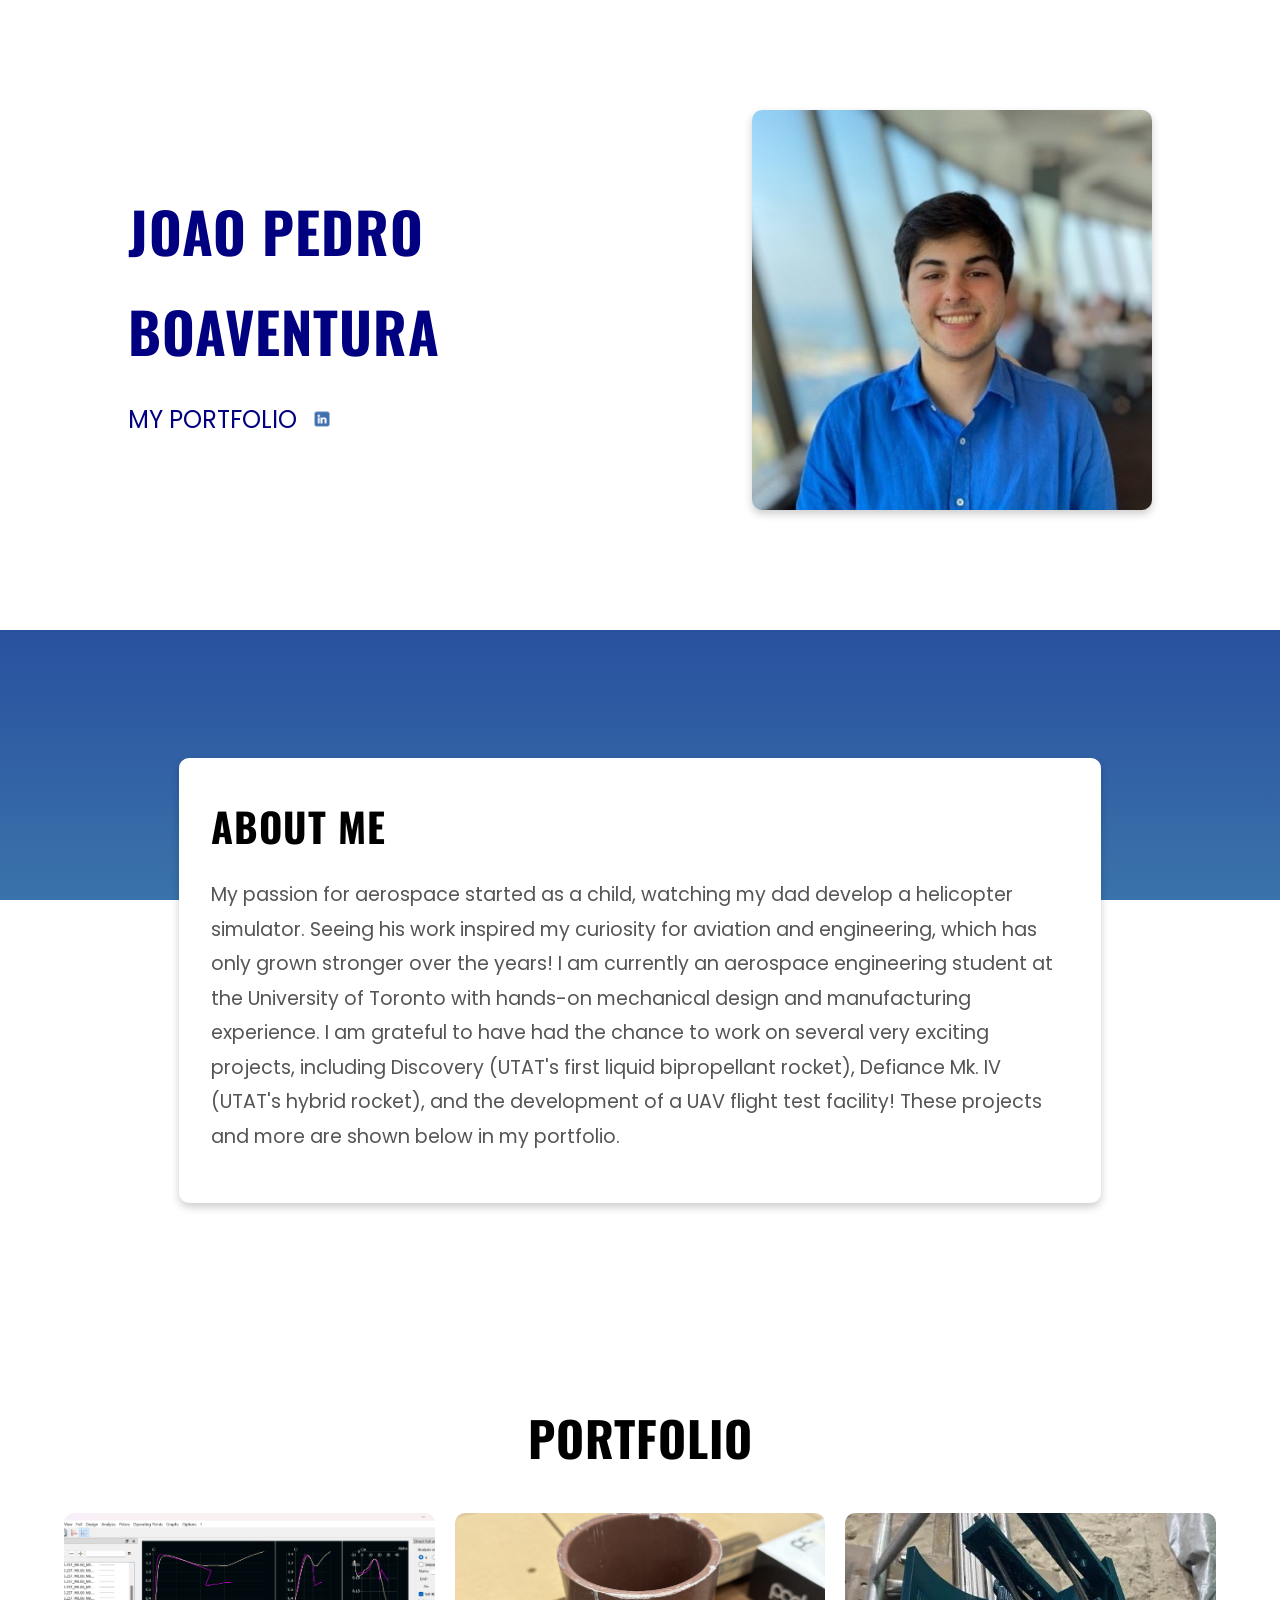
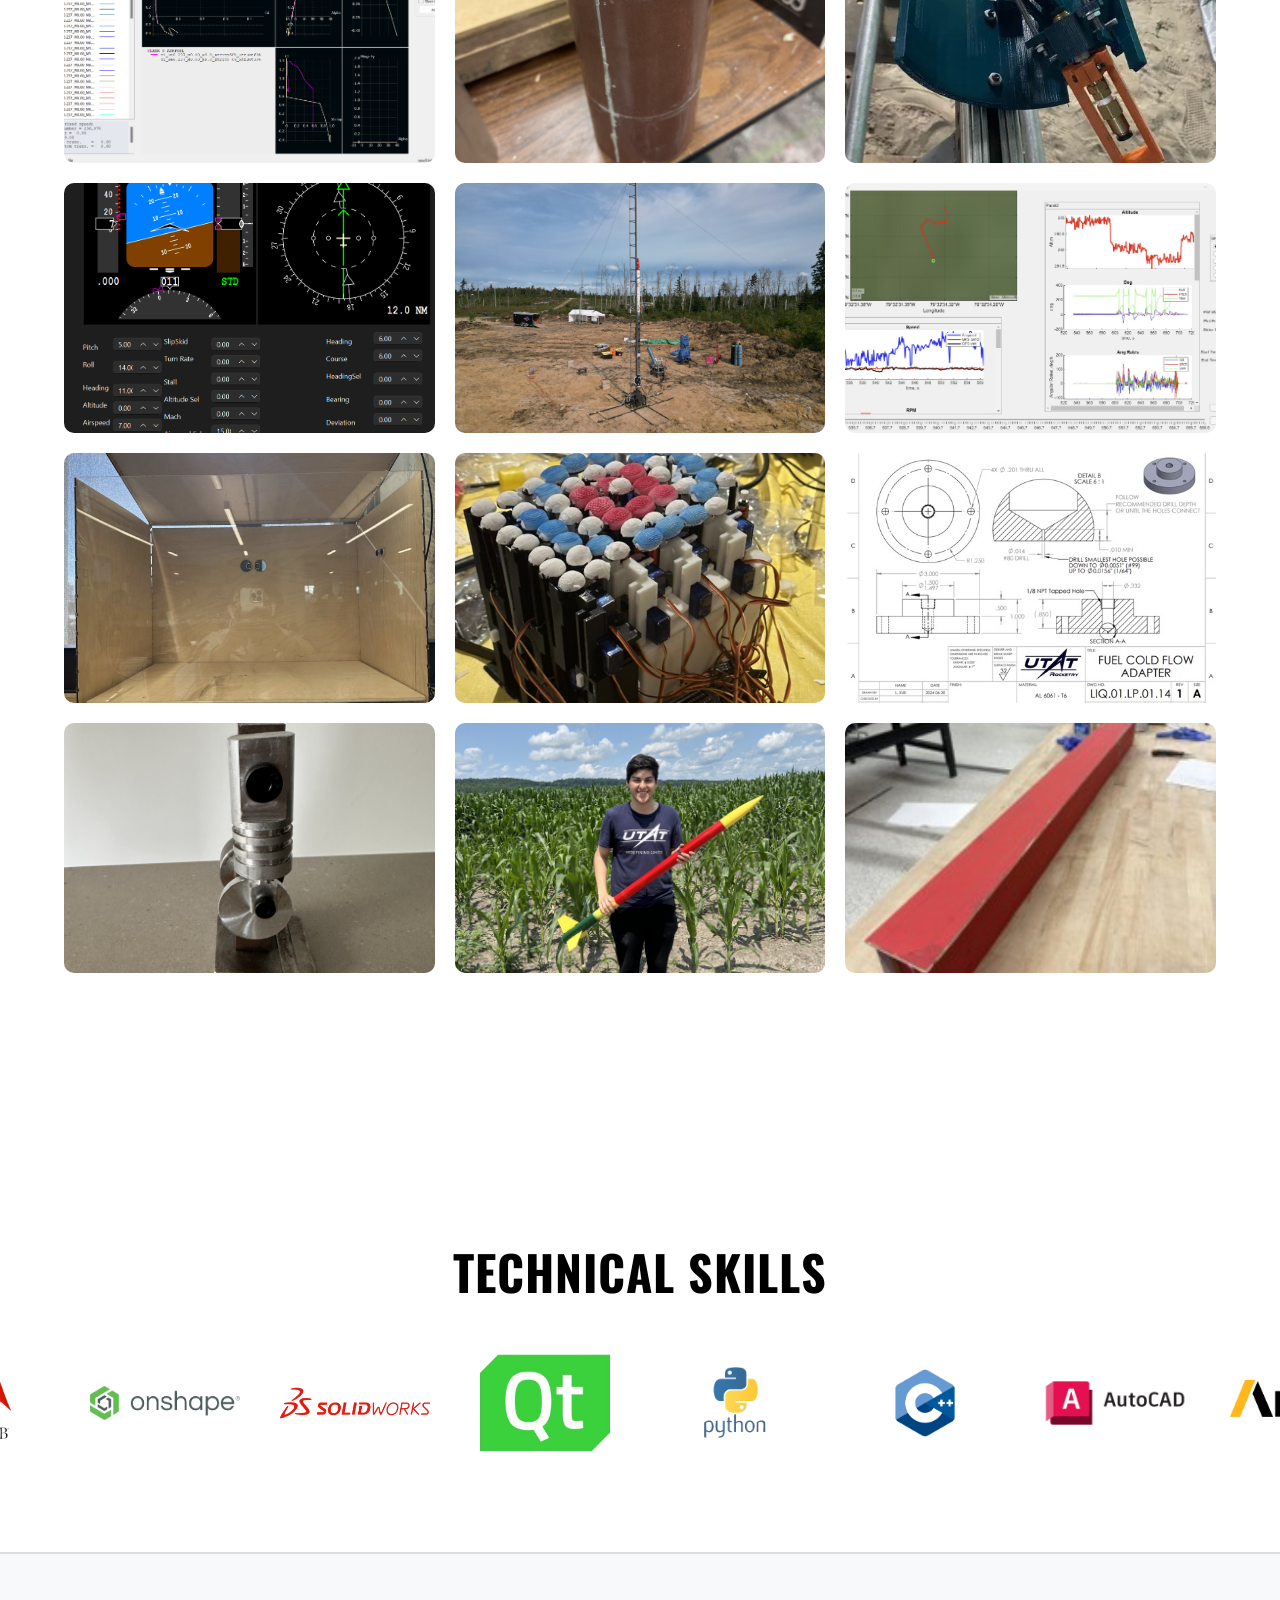
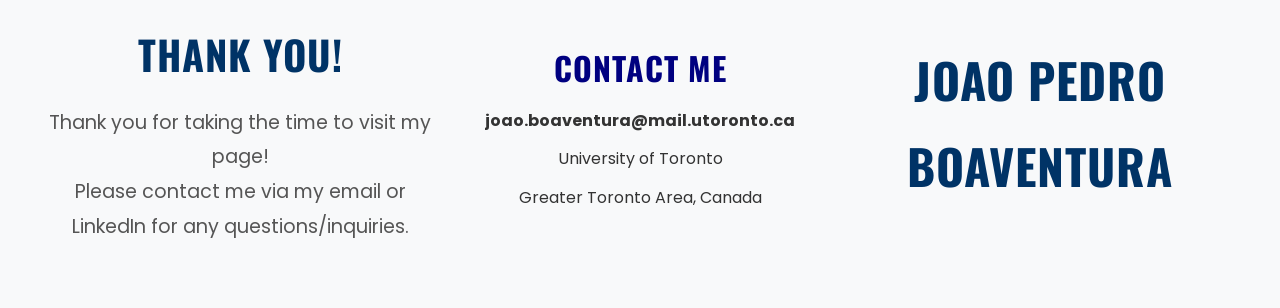
<file: index.html>
<!DOCTYPE html>
<html lang="en">
<head>
    <meta charset="UTF-8">
    <meta name="viewport" content="width=device-width, initial-scale=1.0">
    <title>Joao Pedro Boaventura | Portfolio</title>
    <link href="https://fonts.googleapis.com/css2?family=Oswald:wght@400;700&display=swap" rel="stylesheet">
    <link href="https://fonts.googleapis.com/css2?family=Poppins:wght@300;400;500&display=swap" rel="stylesheet">
    <link rel="stylesheet" href="style.css">
    <script defer src="script.js"></script>
</head>
<body>
    <!-- Parallax Cover Section -->
    <div class="parallax">
        <div class="parallax-content">
            <div class="parallax-text">
                <h1>JOAO PEDRO BOAVENTURA</h1>
                <div class="social-container">
                    <p>MY PORTFOLIO</p>
                    <a href="https://www.linkedin.com/in/joao-boaventura/" target="_blank">
                        <img src="assets/link_logo.png" alt="LinkedIn Logo">
                    </a>
                </div>
            </div>
            <div class="parallax-photo">
                <img src="assets/linkedin.jpg" alt="Joao Pedro Boaventura">
            </div>
        </div>
    </div>

    <!-- Main Content -->
    <div class="content">
        <section id="about">
            <div class="about-me">
                <div class="about-me-text">
                    <h2>ABOUT ME</h2>
                    <p>
                        My passion for aerospace started as a child, watching my dad develop a helicopter simulator. Seeing his work inspired my curiosity for aviation and engineering, which has only grown stronger over the years! I am currently an aerospace engineering student at the University of Toronto with hands-on mechanical design and manufacturing experience. 
                        I am grateful to have had the chance to work on several very exciting projects, including Discovery (UTAT's first liquid bipropellant rocket), Defiance Mk. IV (UTAT's hybrid rocket), and the development of a UAV flight test facility! 
                        These projects and more are shown below in my portfolio. 
                    </p>
                </div>
            </div>
        </section>

        <section id="portfolio">
            <h2>PORTFOLIO</h2>
            <!-- <p>Here are some of my notable projects:</p> -->
            <div class="portfolio-grid">
                <!-- Project 1 -->
                <div class="portfolio-item">
                    <img src="assets/XFLR - Flight test.png" alt="UAV Flight Test Facility">
                    <div class="portfolio-overlay">
                        <h3>UAV Flight Test Facility</h3>
                        <a href="TestFacility.html" class="learn-more">Learn More</a>
                    </div>
                </div>
                <!-- Project 10 -->
                <div class="portfolio-item">
                    <img src="assets/LinerDesign.jpg" alt="Combustion Chamber Liner">
                    <div class="portfolio-overlay">
                        <h3>Rocket Liner Manufacturing</h3>
                        <a href="linerdesignproject.html" class="learn-more">Learn More</a>
                    </div>
                </div>
                <!-- Project 3 -->
                <div class="portfolio-item">
                    <img src="assets/quickdisc.jpg" alt="Quick Disconnect">
                    <div class="portfolio-overlay">
                        <h3>Liquid Rocket Quick Disconnect</h3>
                        <a href="quickdisconnect.html" class="learn-more">Learn More</a>
                    </div>
                </div>
                <!-- Project 2 -->
                <div class="portfolio-item">
                    <img src="assets/EFIS display.png" alt="EFIS Display Project">
                    <div class="portfolio-overlay">
                        <h3>EFIS Display Development</h3>
                        <a href="efisproject.html" class="learn-more">Learn More</a>
                    </div>
                </div>
                <!-- Project 4 -->
                <div class="portfolio-item">
                    <img src="assets/LaunchRail.jpg" alt="Rocket Launch Rail">
                    <div class="portfolio-overlay">
                        <h3>Rocket Launch Rail</h3>
                        <a href="launchrailproject.html" class="learn-more">Learn More</a>
                    </div>
                </div>
                <!-- Project 3 -->
                 <div class="portfolio-item">
                    <img src="assets/MatlabApp_dataanalysis.jpg" alt="Data analysis AERO406 Flights">
                    <div class="portfolio-overlay">
                        <h3>Flight Data Visualization Matlab App</h3>
                        <a href="AER406Data.html" class="learn-more">Learn More</a>
                    </div>
                </div>
                
                <!-- Project 5 -->
                <div class="portfolio-item">
                    <img src="assets/PraxisIII.jpg" alt="Praxis III Trash Bin">
                    <div class="portfolio-overlay">
                        <h3>Design for Smart Trash Bin</h3>
                        <a href="praxisiiiproject.html" class="learn-more">Learn More</a>
                    </div>
                </div>
                <!-- Project 6 -->
                <div class="portfolio-item">
                    <img src="assets/PraxisII.jpg" alt="Praxis II Curling Aid">
                    <div class="portfolio-overlay">
                        <h3>Tactile Vision Curling Aid</h3>
                        <a href="praxisiiproject.html" class="learn-more">Learn More</a>
                    </div>
                </div>
                <!-- Project 7 -->
                <div class="portfolio-item">
                    <img src="assets/ColdFlow.jpg" alt="Cold Flow Adapter">
                    <div class="portfolio-overlay">
                        <h3>Machining of Cold Flow Adapter</h3>
                        <a href="coldflowproject.html" class="learn-more">Learn More</a>
                    </div>
                </div>
                <!-- Project 8 -->
                <div class="portfolio-item">
                    <img src="assets/PneumaticPiston.jpg" alt="Pneumatic Piston">
                    <div class="portfolio-overlay">
                        <h3>Machining of Pneumatic Piston</h3>
                        <a href="pneumaticpistonproject.html" class="learn-more">Learn More</a>
                    </div>
                </div>
                <!-- Project 9 -->
                <div class="portfolio-item">
                    <img src="assets/HighPowerRocket.jpg" alt="High-Power Rocket">
                    <div class="portfolio-overlay">
                        <h3>High-Powered Rocketry Certification</h3>
                        <a href="highpowerrocketproject.html" class="learn-more">Learn More</a>
                    </div>
                </div>
                <!-- Project 10 -->
                <div class="portfolio-item">
                    <img src="assets/CIV102.jpg" alt="CIV102 Bridge Design">
                    <div class="portfolio-overlay">
                        <h3>Design of Matboard Bridge</h3>
                        <a href="civ102project.html" class="learn-more">Learn More</a>
                    </div>
                </div>
            </div>
        </section>
    </div>

    <!-- Technical Skills Section -->
    <section id="technical-skills">
        <h2>TECHNICAL SKILLS</h2>
        <div class="carousel-container">
            <!-- <button class="carousel-button prev" onclick="moveCarousel(-1)">&#8249;</button>-->
            <div class="carousel">
                <a href="https://www.mathworks.com/" target="_blank">
                    <img src="assets/matlab.png" alt="MATLAB">
                </a>
                <!-- <a href="https://workspace.google.com/" target="_blank">-->
                    <!--<img src="assets/google_suite.png" alt="Google Suite"> -->
                </a>
                <!-- <a href="https://www.microsoft.com/en-us/microsoft-365" target="_blank">-->
                    <!--<img src="assets/office.png" alt="Microsoft Office">-->
                </a>
                <a href="https://www.onshape.com/" target="_blank">
                    <img src="assets/onshape.png" alt="Onshape">
                </a>
                <a href="https://www.solidworks.com/" target="_blank">
                    <img src="assets/solidworks.png" alt="SolidWorks">
                </a>
                <a href="https://www.qt.io/" target="_blank">
                    <img src="assets/qt_creator.png" alt="Qt Creator">
                </a>
                </a>
                <a href="https://www.python.org/" target="_blank">
                    <img src="assets/Python.png" alt="Qt Creator">
                </a>
                </a>
                <a href="https://cplusplus.com/" target="_blank">
                    <img src="assets/C++.png" alt="Qt Creator">
                </a>
                </a>
                <a href="https://www.autodesk.com/campaigns/autocad-family" target="_blank">
                    <img src="assets/autocadlogo.png" alt="Qt Creator">
                </a>
                <a href="https://www.ansys.com/" target="_blank">
                    <img src="assets/Ansys.png" alt="Qt Creator">
                </a>
            </div>
            <!--<button class="carousel-button next" onclick="moveCarousel(1)">&#8250;</button>-->
        </div>
    </section>
    
</body>
</html>

<section id="thank-you">
    <div class="thank-you-container">
        <div class="thank-you-message">
            <h1>THANK YOU!</h1>
            <p>
                Thank you for taking the time to visit my page!
            </p>
            <p>
                Please contact me via my email or LinkedIn for any questions/inquiries.
            </p>
        </div>
        <div class="contact-info">
            <h2>CONTACT ME</h2>
            <ul style="text-align: center; list-style-type: none; padding: 0;">
                <li><a href="mailto:joao.boaventura@mail.utoronto.ca" style="text-decoration: none; color: inherit;">joao.boaventura@mail.utoronto.ca</a></li>
                <li>University of Toronto</li>
                <li>Greater Toronto Area, Canada</li>
            </ul>
        </div>
        <div class="thank-you-name">
            <h1>JOAO PEDRO BOAVENTURA</h1>
        </div>
    </div>
</section>
</file>
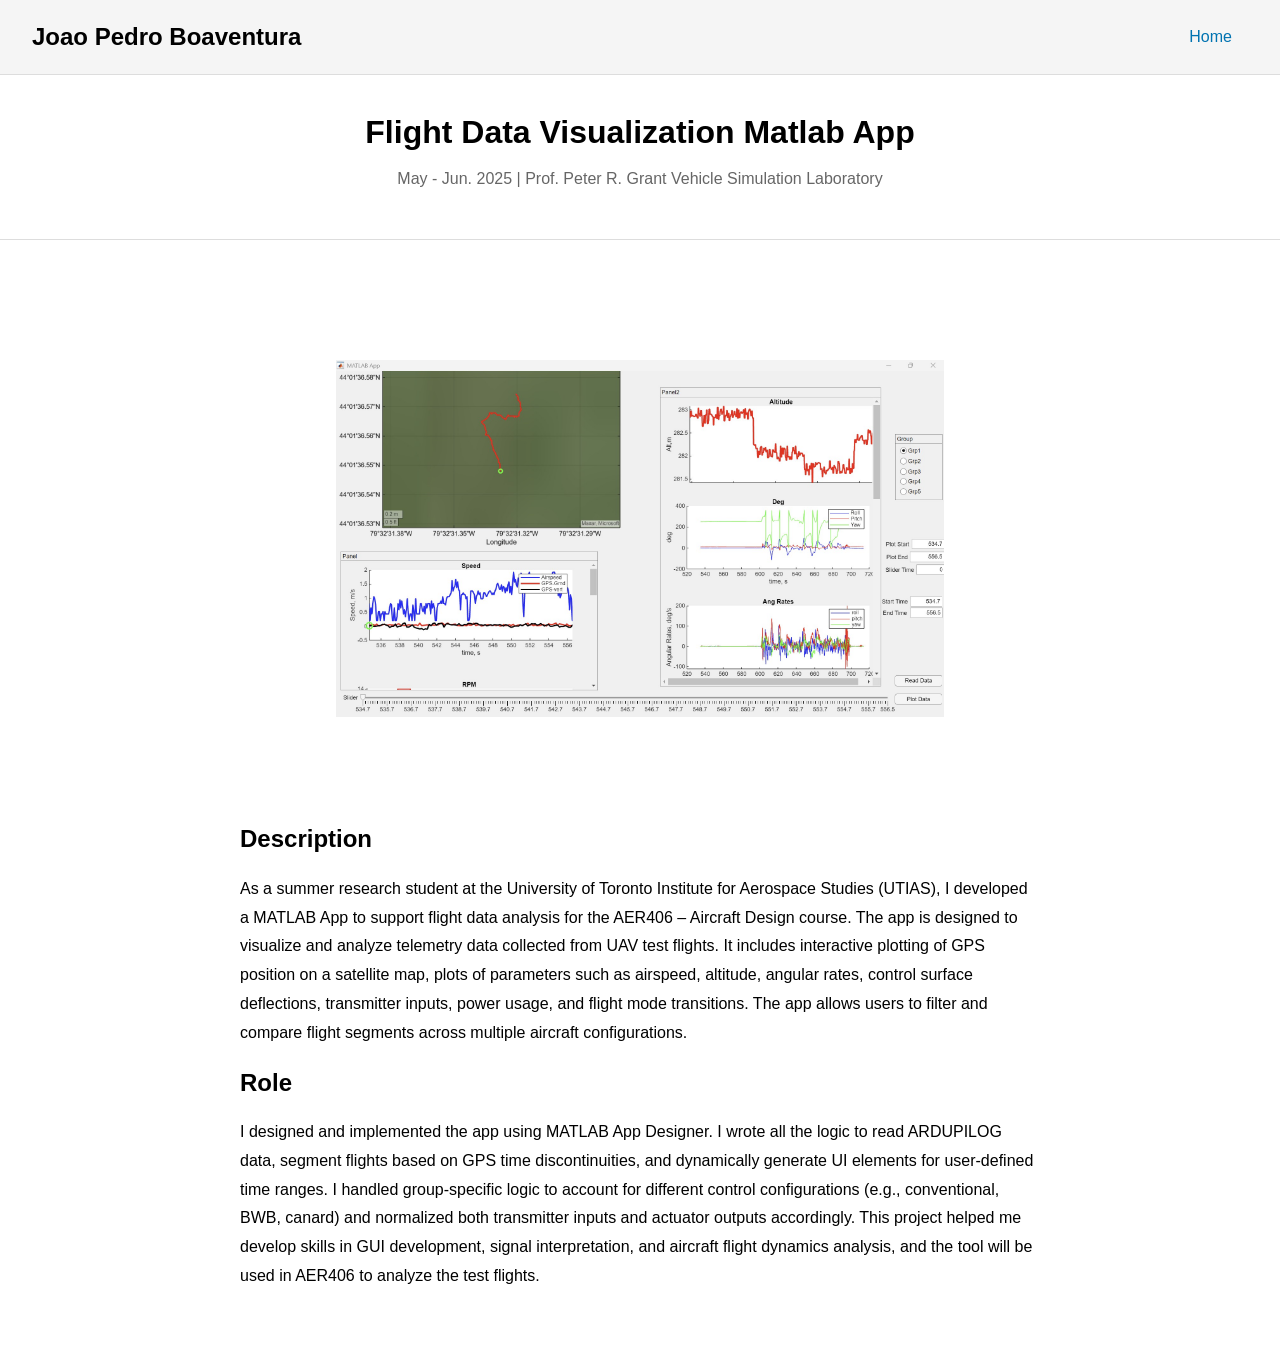
<file: AER406Data.html>
<!DOCTYPE html>
<html lang="en">
<head>
    <meta charset="UTF-8">
    <meta name="viewport" content="width=device-width, initial-scale=1.0">
    <title>Flight Data Visualization Matlab App</title>
    <style>
        /* General Reset */
        * {
            margin: 0;
            padding: 0;
            box-sizing: border-box;
        }

        body {
            font-family: Arial, sans-serif;
            line-height: 1.6;
            background-color: white;
        }

        /* Navigation Bar */
        .navbar {
            display: flex;
            justify-content: space-between;
            align-items: center;
            padding: 1rem 2rem;
            background-color: #f5f5f5;
            border-bottom: 1px solid #ddd;
        }

        .navbar .logo {
            font-size: 1.5rem;
            font-weight: bold;
        }

        .navbar a {
            text-decoration: none;
            color: #0073b1;
            font-size: 1rem;
            padding: 0.5rem 1rem;
            border-radius: 5px;
            transition: background-color 0.3s ease;
        }

        .navbar a:hover {
            background-color: #e6f7ff;
        }

        /* Title Section */
        .title-section {
            text-align: center;
            padding: 2rem;
        }

        .title-section h1 {
            font-size: 2rem;
            margin-bottom: 0.5rem;
        }

        .title-section p {
            font-size: 1rem;
            color: #666;
        }

        /* Divider Line */
        .divider {
            height: 1px;
            background-color: #ddd;
            margin: 1rem 0;
        }

        /* Content Section */
        .content {
            padding: 2rem;
            text-align: center;
        }

        .carousel {
            position: relative;
            max-width: 50%;
            margin: 0 auto;
            overflow: hidden;
            background-color: white;
            height: 500px;
            box-shadow: none;
            border-radius: 0;
        }

        .carousel img {
            width: 100%;
            height: 100%;
            object-fit: contain;
            display: none;
        }

        .carousel img.active {
            display: block;
        }

        .carousel-controls {
            position: absolute;
            top: 50%;
            width: 100%;
            display: flex;
            justify-content: space-between;
            transform: translateY(-50%);
            z-index: 10;
        }

        .arrow {
            background-color: rgba(0, 0, 0, 0.7);
            color: white;
            font-size: 2rem;
            border: none;
            padding: 0.5rem 1rem;
            cursor: pointer;
            border-radius: 5px;
            z-index: 20;
        }

        .left-arrow {
            position: absolute;
            left: 10px;
        }

        .right-arrow {
            position: absolute;
            right: 10px;
        }

        .indicators {
            display: flex;
            justify-content: center;
            align-items: center;
            padding: 0;
            margin: 10px 0 0 0;
        }

        .indicator {
            width: 10px;
            height: 10px;
            margin: 0 5px;
            background-color: #ccc;
            border-radius: 50%;
            cursor: pointer;
        }

        .indicator.active {
            background-color: #0073b1;
        }

        .content-text {
            text-align: left;
            max-width: 800px;
            margin: 2rem auto;
        }

        .content-text h2 {
            margin-bottom: 1rem;
        }

        .content-text p {
            margin-bottom: 1rem;
            line-height: 1.8;
        }
    </style>
</head>
<body>
    <!-- Navigation Bar -->
    <div class="navbar">
        <div class="logo">Joao Pedro Boaventura</div>
        <a href="index.html">Home</a>
    </div>

    <!-- Title Section -->
    <div class="title-section">
        <h1>Flight Data Visualization Matlab App</h1>
        <p>May - Jun. 2025 | Prof. Peter R. Grant Vehicle Simulation Laboratory</p>
    </div>

    <!-- Divider -->
    <div class="divider"></div>

    <!-- Content Section -->
    <div class="content">
        <!-- Carousel Section -->
        <div class="carousel">
            <img src="assets/MatlabApp_dataanalysis.jpg" class="active" alt="Side View">

            

            
        </div>

        <div class="content-text">
            <h2>Description</h2>
            <p>
                As a summer research student at the University of Toronto Institute for Aerospace Studies (UTIAS), I developed a MATLAB App to support flight data analysis for the AER406 – Aircraft Design course. The app is designed to visualize and analyze telemetry data collected from UAV test flights. It includes interactive plotting of GPS position on a satellite map, plots of parameters such as airspeed, altitude, angular rates, control surface deflections, transmitter inputs, power usage, and flight mode transitions. The app allows users to filter and compare flight segments across multiple aircraft configurations.
            </p>

            <h2>Role</h2>
            <p>
                I designed and implemented the app using MATLAB App Designer. I wrote all the logic to read ARDUPILOG data, segment flights based on GPS time discontinuities, and dynamically generate UI elements for user-defined time ranges. I handled group-specific logic to account for different control configurations (e.g., conventional, BWB, canard) and normalized both transmitter inputs and actuator outputs accordingly. This project helped me develop skills in GUI development, signal interpretation, and aircraft flight dynamics analysis, and the tool will be used in AER406 to analyze the test flights.
        </div>
    </div>

    <script>
        const images = document.querySelectorAll('.carousel img');
        const indicators = document.querySelectorAll('.indicator');
        const leftArrow = document.querySelector('.left-arrow');
        const rightArrow = document.querySelector('.right-arrow');
        let currentIndex = 0;

        function showImage(index) {
            images.forEach((img, i) => {
                img.classList.toggle('active', i === index);
                indicators[i].classList.toggle('active', i === index);
            });
        }

        function nextImage() {
            currentIndex = (currentIndex + 1) % images.length;
            showImage(currentIndex);
        }

        function prevImage() {
            currentIndex = (currentIndex - 1 + images.length) % images.length;
            showImage(currentIndex);
        }

        indicators.forEach((indicator, i) => {
            indicator.addEventListener('click', () => {
                currentIndex = i;
                showImage(currentIndex);
            });
        });

        leftArrow.addEventListener('click', prevImage);
        rightArrow.addEventListener('click', nextImage);

        setInterval(nextImage, 10000); // Automatically change image every 10 seconds
    </script>
</body>
</html>
</file>
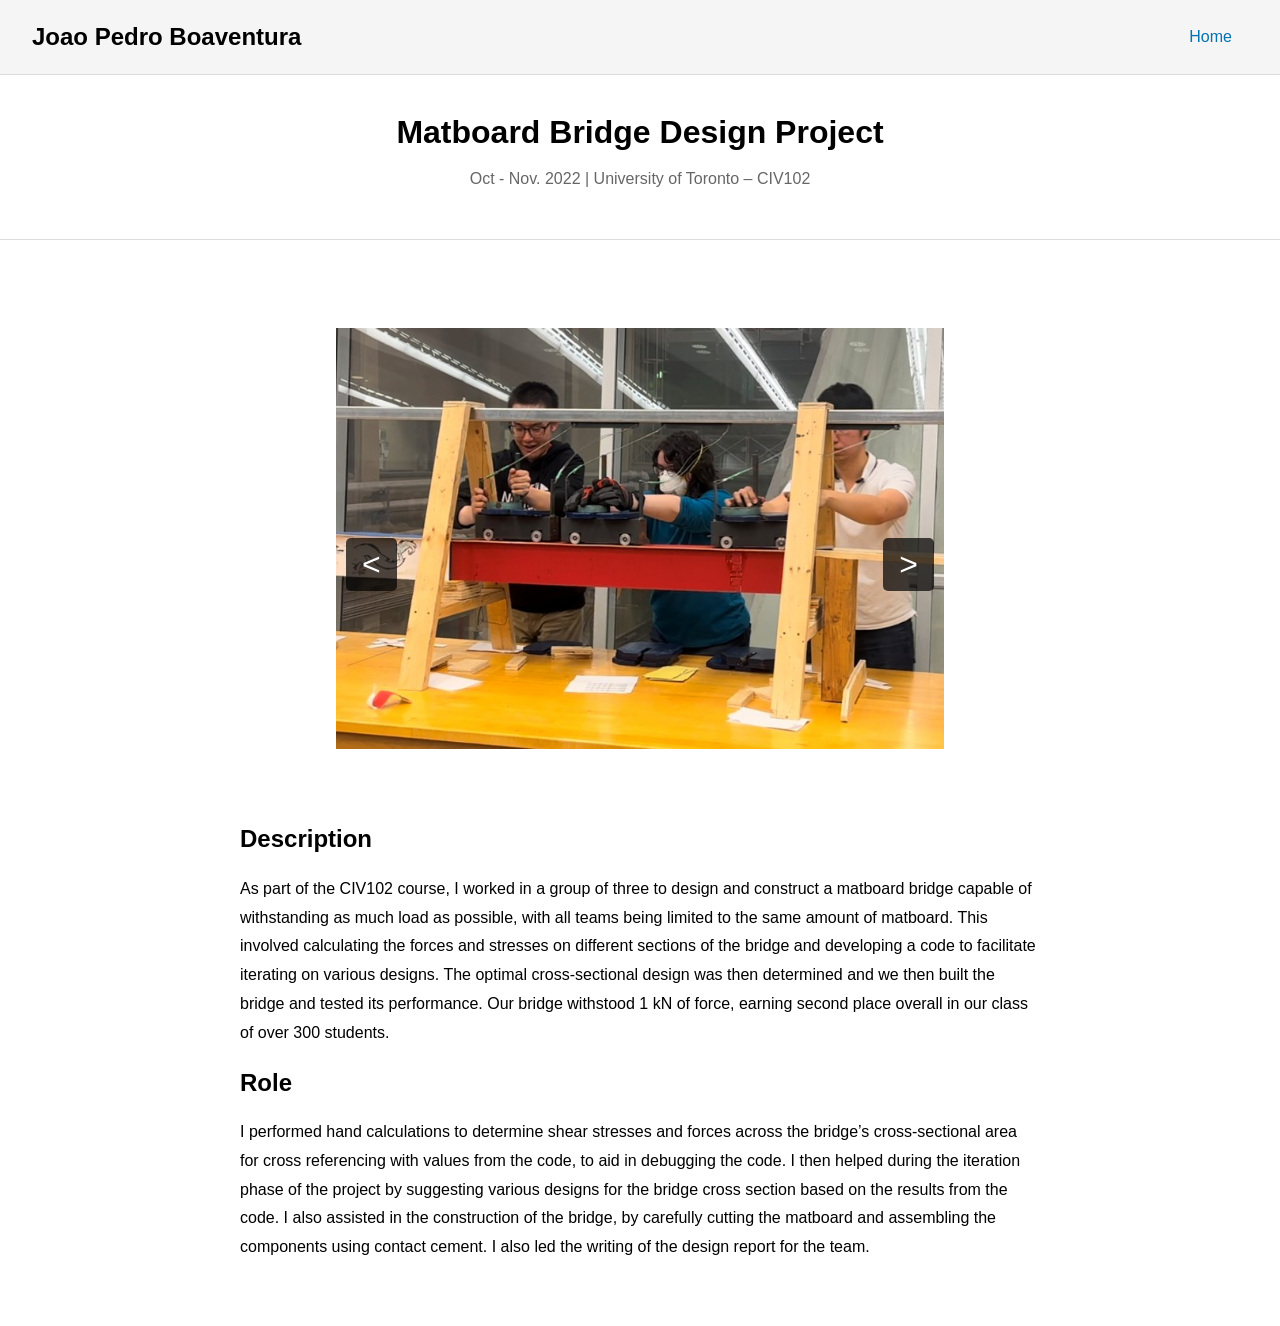
<file: civ102project.html>
<!DOCTYPE html>
<html lang="en">
<head>
    <meta charset="UTF-8">
    <meta name="viewport" content="width=device-width, initial-scale=1.0">
    <title>Matboard Bridge Design Project</title>
    <style>
        /* General Reset */
        * {
            margin: 0;
            padding: 0;
            box-sizing: border-box;
        }

        body {
            font-family: Arial, sans-serif;
            line-height: 1.6;
            background-color: white; /* Matches the page background */
        }

        /* Navigation Bar */
        .navbar {
            display: flex;
            justify-content: space-between;
            align-items: center;
            padding: 1rem 2rem;
            background-color: #f5f5f5;
            border-bottom: 1px solid #ddd;
        }

        .navbar .logo {
            font-size: 1.5rem;
            font-weight: bold;
        }

        .navbar a {
            text-decoration: none;
            color: #0073b1;
            font-size: 1rem;
            padding: 0.5rem 1rem;
            border-radius: 5px;
            transition: background-color 0.3s ease;
        }

        .navbar a:hover {
            background-color: #e6f7ff;
        }

        /* Title Section */
        .title-section {
            text-align: center;
            padding: 2rem;
        }

        .title-section h1 {
            font-size: 2rem;
            margin-bottom: 0.5rem;
        }

        .title-section p {
            font-size: 1rem;
            color: #666;
        }

        /* Divider Line */
        .divider {
            height: 1px;
            background-color: #ddd;
            margin: 1rem 0;
        }

        /* Content Section */
        .content {
            padding: 2rem;
            text-align: center;
        }

        .carousel {
            position: relative;
            max-width: 50%;
            margin: 0 auto;
            overflow: hidden;
            background-color: white; /* Matches the page background */
            height: 500px; /* Maintain a fixed height */
            box-shadow: none; /* Remove the shadow effect */
            border-radius: 0; /* Remove rounded corners */
        }

        .carousel img {
            width: 100%;
            height: 100%;
            object-fit: contain; /* Ensure images fit without cropping */
            display: none;
        }

        .carousel img.active {
            display: block;
        }

        .carousel-controls {
            position: absolute;
            top: 50%;
            width: 100%;
            display: flex;
            justify-content: space-between;
            transform: translateY(-50%);
            z-index: 10;
        }

        .arrow {
            background-color: rgba(0, 0, 0, 0.7);
            color: white;
            font-size: 2rem;
            border: none;
            padding: 0.5rem 1rem;
            cursor: pointer;
            border-radius: 5px;
            z-index: 20;
        }

        .left-arrow {
            position: absolute;
            left: 10px;
        }

        .right-arrow {
            position: absolute;
            right: 10px;
        }

        .indicators {
            display: flex;
            justify-content: center;
            align-items: center;
            padding: 0;
            margin: 10px 0 0 0;
        }

        .indicator {
            width: 10px;
            height: 10px;
            margin: 0 5px;
            background-color: #ccc;
            border-radius: 50%;
            cursor: pointer;
        }

        .indicator.active {
            background-color: #0073b1;
        }

        .content-text {
            text-align: left;
            max-width: 800px;
            margin: 2rem auto;
        }

        .content-text h2 {
            margin-bottom: 1rem;
        }

        .content-text p {
            margin-bottom: 1rem;
            line-height: 1.8;
        }
    </style>
</head>
<body>
    <!-- Navigation Bar -->
    <div class="navbar">
        <div class="logo">Joao Pedro Boaventura</div>
        <a href="index.html">Home</a>
    </div>

    <!-- Title Section -->
    <div class="title-section">
        <h1>Matboard Bridge Design Project</h1>
        <p>Oct - Nov. 2022 | University of Toronto – CIV102</p>
    </div>

    <!-- Divider -->
    <div class="divider"></div>

    <!-- Content Section -->
    <div class="content">
        <!-- Carousel Section -->
        <div class="carousel">
            <img src="assets/CIV102/Bridge.jpg" class="active" alt="Bridge Photo">
            <img src="assets/CIV102/Const.jpg" alt="Bridge Construction">
            <img src="assets/CIV102/Cutting.jpg" alt="Cutting Matboard">

            <div class="carousel-controls">
                <button class="arrow left-arrow">&lt;</button>
                <button class="arrow right-arrow">&gt;</button>
            </div>

            <div class="indicators">
                <div class="indicator active" data-index="0"></div>
                <div class="indicator" data-index="1"></div>
                <div class="indicator" data-index="2"></div>
            </div>
        </div>

        <div class="content-text">
            <h2>Description</h2>
            <p>
                As part of the CIV102 course, I worked in a group of three to design and construct a matboard bridge capable of withstanding as much load as possible, with all teams being limited to the same amount of matboard. This involved calculating the forces and stresses on different sections of the bridge and developing a code to facilitate iterating on various designs. The optimal cross-sectional design was then determined and we then built the bridge and tested its performance. Our bridge withstood 1 kN of force, earning second place overall in our class of over 300 students.
            </p>

            <h2>Role</h2>
            <p>
                I performed hand calculations to determine shear stresses and forces across the bridge’s cross-sectional area for cross referencing with values from the code, to aid in debugging the code. I then helped during the iteration phase of the project by suggesting various designs for the bridge cross section based on the results from the code. I also assisted in the construction of the bridge, by carefully cutting the matboard and assembling the components using contact cement. I also led the writing of the design report for the team.
            </p>
        </div>
    </div>

    <script>
        const images = document.querySelectorAll('.carousel img');
        const indicators = document.querySelectorAll('.indicator');
        const leftArrow = document.querySelector('.left-arrow');
        const rightArrow = document.querySelector('.right-arrow');
        let currentIndex = 0;

        function showImage(index) {
            images.forEach((img, i) => {
                img.classList.toggle('active', i === index);
                indicators[i].classList.toggle('active', i === index);
            });
        }

        function nextImage() {
            currentIndex = (currentIndex + 1) % images.length;
            showImage(currentIndex);
        }

        function prevImage() {
            currentIndex = (currentIndex - 1 + images.length) % images.length;
            showImage(currentIndex);
        }

        indicators.forEach((indicator, i) => {
            indicator.addEventListener('click', () => {
                currentIndex = i;
                showImage(currentIndex);
            });
        });

        leftArrow.addEventListener('click', prevImage);
        rightArrow.addEventListener('click', nextImage);

        setInterval(nextImage, 10000); // Automatically change image every 10 seconds
    </script>
</body>
</html>
</file>
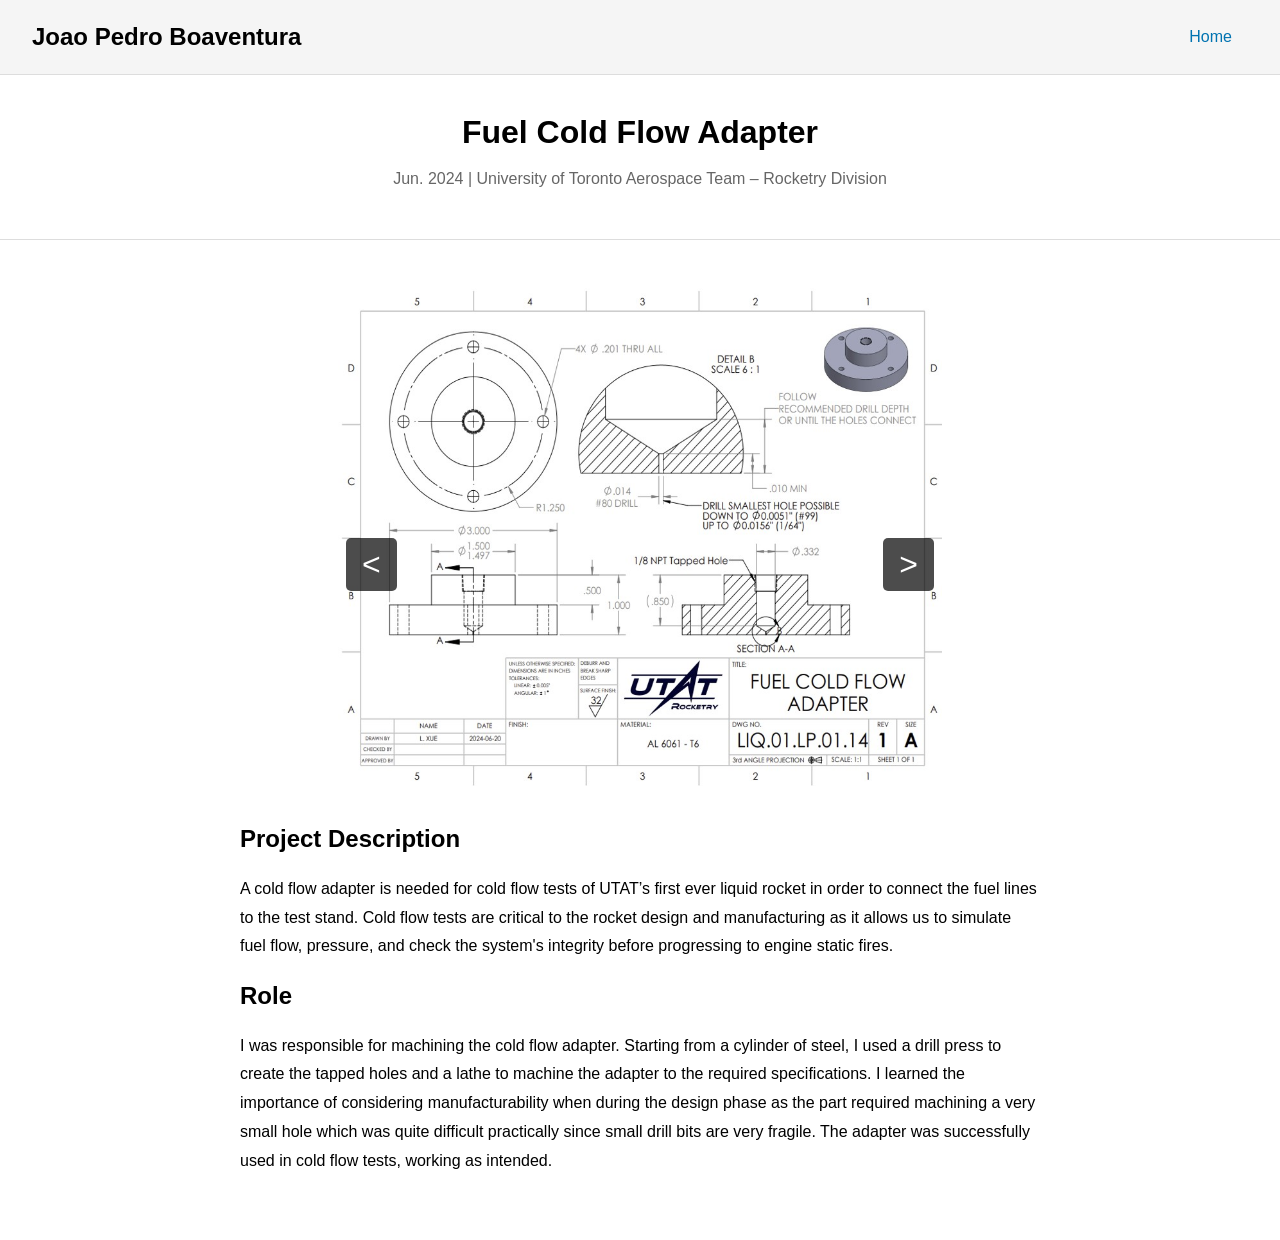
<file: coldflowproject.html>
<!DOCTYPE html>
<html lang="en">
<head>
    <meta charset="UTF-8">
    <meta name="viewport" content="width=device-width, initial-scale=1.0">
    <title>Machining of Fuel Cold Flow Adapter</title>
    <style>
        /* General Reset */
        * {
            margin: 0;
            padding: 0;
            box-sizing: border-box;
        }

        body {
            font-family: Arial, sans-serif;
            line-height: 1.6;
            background-color: white; /* Matches the page background */
        }

        /* Navigation Bar */
        .navbar {
            display: flex;
            justify-content: space-between;
            align-items: center;
            padding: 1rem 2rem;
            background-color: #f5f5f5;
            border-bottom: 1px solid #ddd;
        }

        .navbar .logo {
            font-size: 1.5rem;
            font-weight: bold;
        }

        .navbar a {
            text-decoration: none;
            color: #0073b1;
            font-size: 1rem;
            padding: 0.5rem 1rem;
            border-radius: 5px;
            transition: background-color 0.3s ease;
        }

        .navbar a:hover {
            background-color: #e6f7ff;
        }

        /* Title Section */
        .title-section {
            text-align: center;
            padding: 2rem;
        }

        .title-section h1 {
            font-size: 2rem;
            margin-bottom: 0.5rem;
        }

        .title-section p {
            font-size: 1rem;
            color: #666;
        }

        /* Divider Line */
        .divider {
            height: 1px;
            background-color: #ddd;
            margin: 1rem 0;
        }

        /* Content Section */
        .content {
            padding: 2rem;
            text-align: center;
        }

        .carousel {
            position: relative;
            max-width: 50%;
            margin: 0 auto;
            overflow: hidden;
            background-color: white; /* Matches the page background */
            height: 500px; /* Maintain a fixed height */
            box-shadow: none; /* Remove the shadow effect */
            border-radius: 0; /* Remove rounded corners */
        }

        .carousel img {
            width: 100%;
            height: 100%;
            object-fit: contain; /* Ensure images fit without cropping */
            display: none;
        }

        .carousel img.active {
            display: block;
        }

        .carousel-controls {
            position: absolute;
            top: 50%;
            width: 100%;
            display: flex;
            justify-content: space-between;
            transform: translateY(-50%);
            z-index: 10;
        }

        .arrow {
            background-color: rgba(0, 0, 0, 0.7);
            color: white;
            font-size: 2rem;
            border: none;
            padding: 0.5rem 1rem;
            cursor: pointer;
            border-radius: 5px;
            z-index: 20;
        }

        .left-arrow {
            position: absolute;
            left: 10px;
        }

        .right-arrow {
            position: absolute;
            right: 10px;
        }

        .indicators {
            display: flex;
            justify-content: center;
            align-items: center;
            padding: 0;
            margin: 10px 0 0 0;
        }

        .indicator {
            width: 10px;
            height: 10px;
            margin: 0 5px;
            background-color: #ccc;
            border-radius: 50%;
            cursor: pointer;
        }

        .indicator.active {
            background-color: #0073b1;
        }

        .content-text {
            text-align: left;
            max-width: 800px;
            margin: 2rem auto;
        }

        .content-text h2 {
            margin-bottom: 1rem;
        }

        .content-text p {
            margin-bottom: 1rem;
            line-height: 1.8;
        }
    </style>
</head>
<body>
    <!-- Navigation Bar -->
    <div class="navbar">
        <div class="logo">Joao Pedro Boaventura</div>
        <a href="index.html">Home</a>
    </div>

    <!-- Title Section -->
    <div class="title-section">
        <h1>Fuel Cold Flow Adapter</h1>
        <p>Jun. 2024 | University of Toronto Aerospace Team – Rocketry Division</p>
    </div>

    <!-- Divider -->
    <div class="divider"></div>

    <!-- Content Section -->
    <div class="content">
        <!-- Carousel Section -->
        <div class="carousel">
            <img src="assets/Cold Flow/ColdFlow.jpg" class="active" alt="Cold Flow">
            <img src="assets/Cold Flow/Bottom View.jpg" alt="Bottom View">
            
            <img src="assets/Cold Flow/Top View.jpg" alt="Top View">

            <div class="carousel-controls">
                <button class="arrow left-arrow">&lt;</button>
                <button class="arrow right-arrow">&gt;</button>
            </div>

            <div class="indicators">
                <div class="indicator active" data-index="0"></div>
                <div class="indicator" data-index="1"></div>
                <div class="indicator" data-index="2"></div>
            </div>
        </div>

        <div class="content-text">
            <h2>Project Description</h2>
            <p>
                A cold flow adapter is needed for cold flow tests of UTAT’s first ever liquid rocket in order to connect the fuel lines to the test stand. Cold flow tests are critical to the rocket design and manufacturing as it allows us to simulate fuel flow, pressure, and check the system's integrity before progressing to engine static fires.
            </p>

            <h2>Role</h2>
            <p>
                I was responsible for machining the cold flow adapter. Starting from a cylinder of steel, I used a drill press to create the tapped holes and a lathe to machine the adapter to the required specifications. I learned the importance of considering manufacturability when during the design phase as the part required machining a very small hole which was quite difficult practically since small drill bits are very fragile. The adapter was successfully used in cold flow tests, working as intended.            </p>
        </div>
    </div>

    <script>
        const images = document.querySelectorAll('.carousel img');
        const indicators = document.querySelectorAll('.indicator');
        const leftArrow = document.querySelector('.left-arrow');
        const rightArrow = document.querySelector('.right-arrow');
        let currentIndex = 0;

        function showImage(index) {
            images.forEach((img, i) => {
                img.classList.toggle('active', i === index);
                indicators[i].classList.toggle('active', i === index);
            });
        }

        function nextImage() {
            currentIndex = (currentIndex + 1) % images.length;
            showImage(currentIndex);
        }

        function prevImage() {
            currentIndex = (currentIndex - 1 + images.length) % images.length;
            showImage(currentIndex);
        }

        indicators.forEach((indicator, i) => {
            indicator.addEventListener('click', () => {
                currentIndex = i;
                showImage(currentIndex);
            });
        });

        leftArrow.addEventListener('click', prevImage);
        rightArrow.addEventListener('click', nextImage);

        setInterval(nextImage, 10000); // Automatically change image every 10 seconds
    </script>
</body>
</html>
</file>
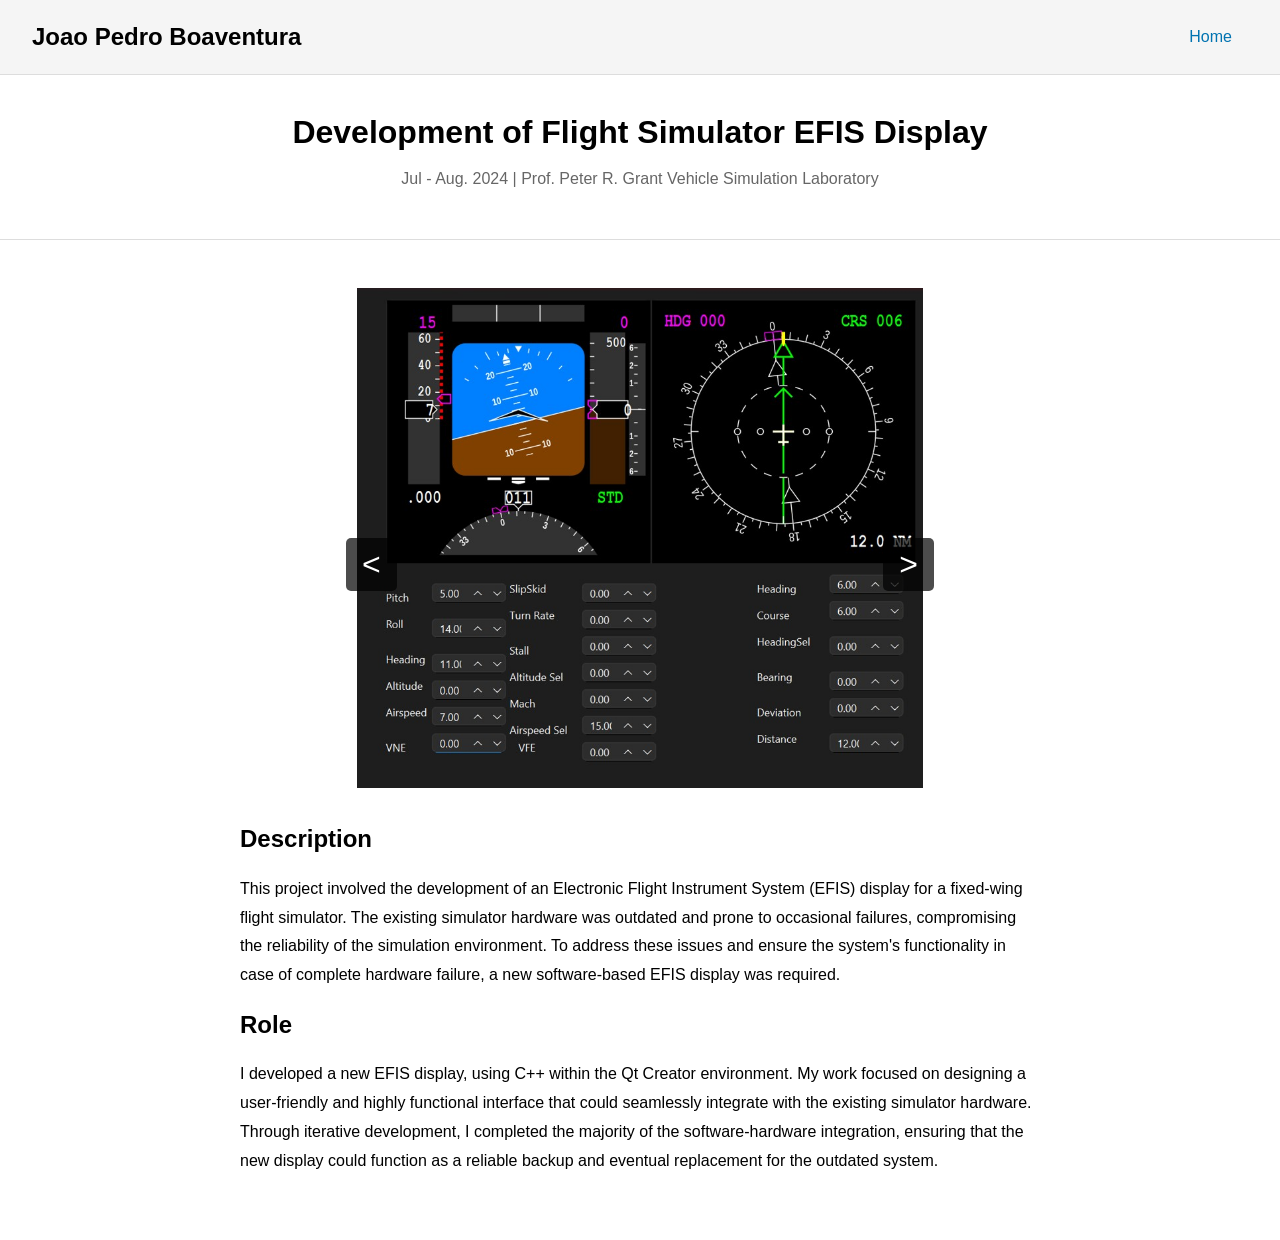
<file: efisproject.html>
<!DOCTYPE html>
<html lang="en">
<head>
    <meta charset="UTF-8">
    <meta name="viewport" content="width=device-width, initial-scale=1.0">
    <title>Development of Flight Simulator EFIS Display</title>
    <style>
        /* General Reset */
        * {
            margin: 0;
            padding: 0;
            box-sizing: border-box;
        }

        body {
            font-family: Arial, sans-serif;
            line-height: 1.6;
            background-color: white; /* Matches the page background */
        }

        /* Navigation Bar */
        .navbar {
            display: flex;
            justify-content: space-between;
            align-items: center;
            padding: 1rem 2rem;
            background-color: #f5f5f5;
            border-bottom: 1px solid #ddd;
        }

        .navbar .logo {
            font-size: 1.5rem;
            font-weight: bold;
        }

        .navbar a {
            text-decoration: none;
            color: #0073b1;
            font-size: 1rem;
            padding: 0.5rem 1rem;
            border-radius: 5px;
            transition: background-color 0.3s ease;
        }

        .navbar a:hover {
            background-color: #e6f7ff;
        }

        /* Title Section */
        .title-section {
            text-align: center;
            padding: 2rem;
        }

        .title-section h1 {
            font-size: 2rem;
            margin-bottom: 0.5rem;
        }

        .title-section p {
            font-size: 1rem;
            color: #666;
        }

        /* Divider Line */
        .divider {
            height: 1px;
            background-color: #ddd;
            margin: 1rem 0;
        }

        /* Content Section */
        .content {
            padding: 2rem;
            text-align: center;
        }

        .carousel {
            position: relative;
            max-width: 50%;
            margin: 0 auto;
            overflow: hidden;
            background-color: white; /* Matches the page background */
            height: 500px; /* Maintain a fixed height */
            box-shadow: none; /* Remove the shadow effect */
            border-radius: 0; /* Remove rounded corners */
        }

        .carousel img {
            width: 100%;
            height: 100%;
            object-fit: contain; /* Ensure images fit without cropping */
            display: none;
        }

        .carousel img.active {
            display: block;
        }

        .carousel-controls {
            position: absolute;
            top: 50%;
            width: 100%;
            display: flex;
            justify-content: space-between;
            transform: translateY(-50%);
            z-index: 10;
        }

        .arrow {
            background-color: rgba(0, 0, 0, 0.7);
            color: white;
            font-size: 2rem;
            border: none;
            padding: 0.5rem 1rem;
            cursor: pointer;
            border-radius: 5px;
            z-index: 20;
        }

        .left-arrow {
            position: absolute;
            left: 10px;
        }

        .right-arrow {
            position: absolute;
            right: 10px;
        }

        .indicators {
            display: flex;
            justify-content: center;
            align-items: center;
            padding: 0;
            margin: 10px 0 0 0;
        }

        .indicator {
            width: 10px;
            height: 10px;
            margin: 0 5px;
            background-color: #ccc;
            border-radius: 50%;
            cursor: pointer;
        }

        .indicator.active {
            background-color: #0073b1;
        }

        .content-text {
            text-align: left;
            max-width: 800px;
            margin: 2rem auto;
        }

        .content-text h2 {
            margin-bottom: 1rem;
        }

        .content-text p {
            margin-bottom: 1rem;
            line-height: 1.8;
        }
    </style>
</head>
<body>
    <!-- Navigation Bar -->
    <div class="navbar">
        <div class="logo">Joao Pedro Boaventura</div>
        <a href="index.html">Home</a>
    </div>

    <!-- Title Section -->
    <div class="title-section">
        <h1>Development of Flight Simulator EFIS Display</h1>
        <p>Jul - Aug. 2024 | Prof. Peter R. Grant Vehicle Simulation Laboratory</p>
    </div>

    <!-- Divider -->
    <div class="divider"></div>

    <!-- Content Section -->
    <div class="content">
        <!-- Carousel Section -->
        <div class="carousel">
            <img src="assets/EFIS/EFIS display.jpg" class="active" alt="EFIS Display">
            <img src="assets/EFIS/Selfies.jpg" alt="Team Selfie">

            <div class="carousel-controls">
                <button class="arrow left-arrow">&lt;</button>
                <button class="arrow right-arrow">&gt;</button>
            </div>

            <div class="indicators">
                <div class="indicator active" data-index="0"></div>
                <div class="indicator" data-index="1"></div>
            </div>
        </div>

        <div class="content-text">
            <h2>Description</h2>
            <p>
                This project involved the development of an Electronic Flight Instrument System (EFIS) display for a fixed-wing flight simulator. The existing simulator hardware was outdated and prone to occasional failures, compromising the reliability of the simulation environment. To address these issues and ensure the system's functionality in case of complete hardware failure, a new software-based EFIS display was required.
            </p>

            <h2>Role</h2>
            <p>
                I developed a new EFIS display, using C++ within the Qt Creator environment. My work focused on designing a user-friendly and highly functional interface that could seamlessly integrate with the existing simulator hardware. Through iterative development, I completed the majority of the software-hardware integration, ensuring that the new display could function as a reliable backup and eventual replacement for the outdated system.            </p>
        </div>
    </div>

    <script>
        const images = document.querySelectorAll('.carousel img');
        const indicators = document.querySelectorAll('.indicator');
        const leftArrow = document.querySelector('.left-arrow');
        const rightArrow = document.querySelector('.right-arrow');
        let currentIndex = 0;

        function showImage(index) {
            images.forEach((img, i) => {
                img.classList.toggle('active', i === index);
                indicators[i].classList.toggle('active', i === index);
            });
        }

        function nextImage() {
            currentIndex = (currentIndex + 1) % images.length;
            showImage(currentIndex);
        }

        function prevImage() {
            currentIndex = (currentIndex - 1 + images.length) % images.length;
            showImage(currentIndex);
        }

        indicators.forEach((indicator, i) => {
            indicator.addEventListener('click', () => {
                currentIndex = i;
                showImage(currentIndex);
            });
        });

        leftArrow.addEventListener('click', prevImage);
        rightArrow.addEventListener('click', nextImage);

        setInterval(nextImage, 10000); // Automatically change image every 10 seconds
    </script>
</body>
</html>
</file>
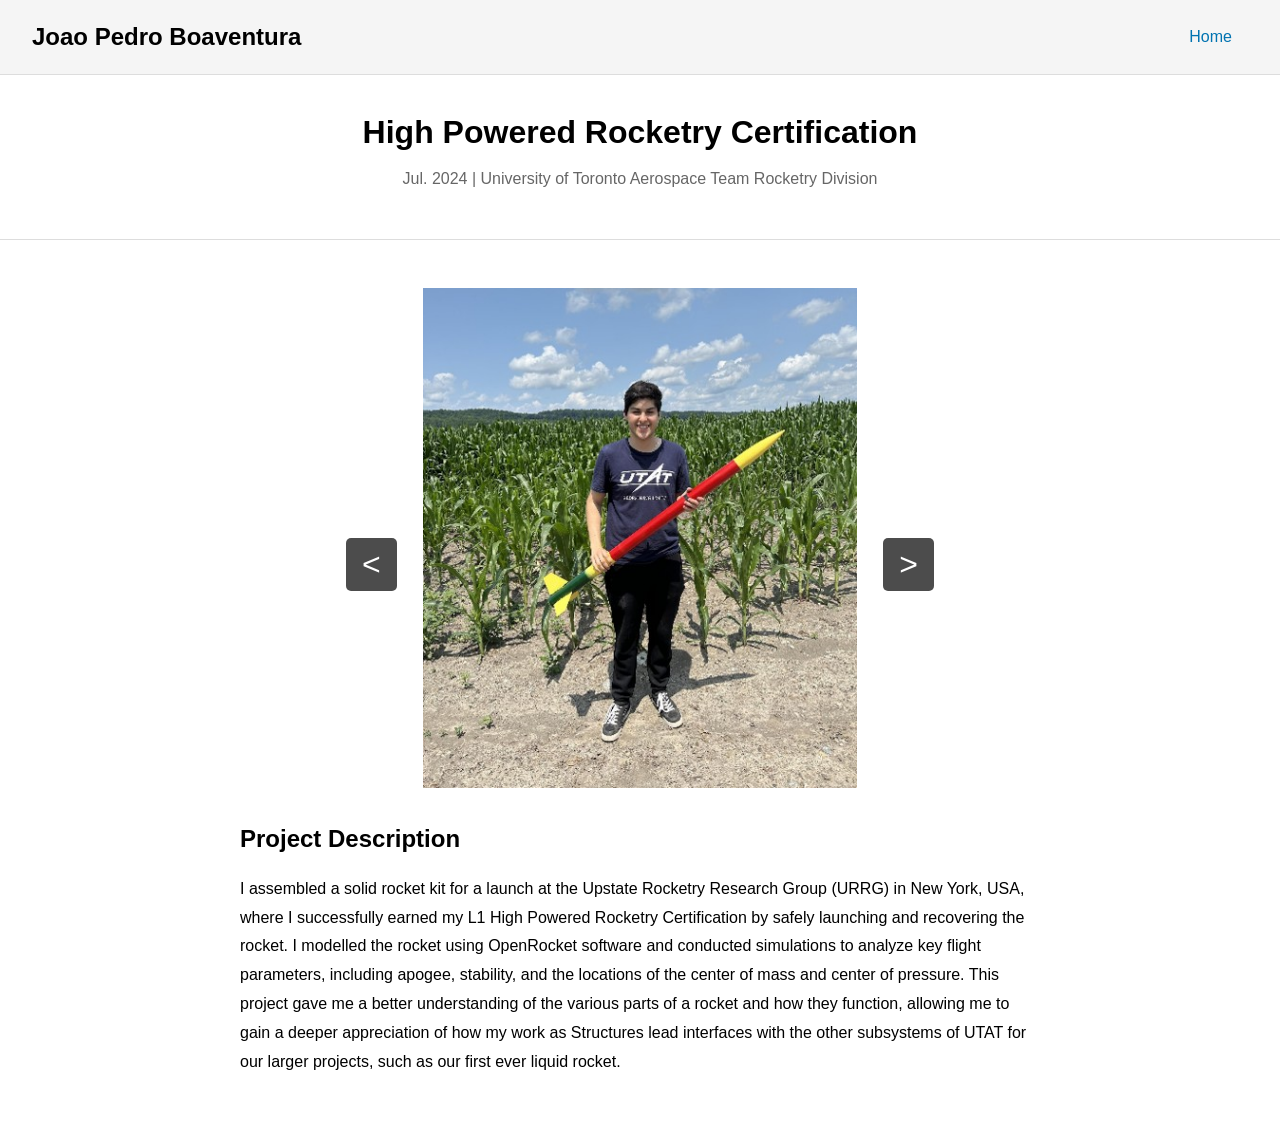
<file: highpowerrocketproject.html>
<!DOCTYPE html>
<html lang="en">
<head>
    <meta charset="UTF-8">
    <meta name="viewport" content="width=device-width, initial-scale=1.0">
    <title>High Powered Rocketry Certification</title>
    <style>
        /* General Reset */
        * {
            margin: 0;
            padding: 0;
            box-sizing: border-box;
        }

        body {
            font-family: Arial, sans-serif;
            line-height: 1.6;
            background-color: white; /* Matches the page background */
        }

        /* Navigation Bar */
        .navbar {
            display: flex;
            justify-content: space-between;
            align-items: center;
            padding: 1rem 2rem;
            background-color: #f5f5f5;
            border-bottom: 1px solid #ddd;
        }

        .navbar .logo {
            font-size: 1.5rem;
            font-weight: bold;
        }

        .navbar a {
            text-decoration: none;
            color: #0073b1;
            font-size: 1rem;
            padding: 0.5rem 1rem;
            border-radius: 5px;
            transition: background-color 0.3s ease;
        }

        .navbar a:hover {
            background-color: #e6f7ff;
        }

        /* Title Section */
        .title-section {
            text-align: center;
            padding: 2rem;
        }

        .title-section h1 {
            font-size: 2rem;
            margin-bottom: 0.5rem;
        }

        .title-section p {
            font-size: 1rem;
            color: #666;
        }

        /* Divider Line */
        .divider {
            height: 1px;
            background-color: #ddd;
            margin: 1rem 0;
        }

        /* Content Section */
        .content {
            padding: 2rem;
            text-align: center;
        }

        .carousel {
            position: relative;
            max-width: 50%;
            margin: 0 auto;
            overflow: hidden;
            background-color: white; /* Matches the page background */
            height: 500px; /* Maintain a fixed height */
            box-shadow: none; /* Remove the shadow effect */
            border-radius: 0; /* Remove rounded corners */
        }

        .carousel img {
            width: 100%;
            height: 100%;
            object-fit: contain; /* Ensure images fit without cropping */
            display: none;
        }

        .carousel img.active {
            display: block;
        }

        .carousel-controls {
            position: absolute;
            top: 50%;
            width: 100%;
            display: flex;
            justify-content: space-between;
            transform: translateY(-50%);
            z-index: 10;
        }

        .arrow {
            background-color: rgba(0, 0, 0, 0.7);
            color: white;
            font-size: 2rem;
            border: none;
            padding: 0.5rem 1rem;
            cursor: pointer;
            border-radius: 5px;
            z-index: 20;
        }

        .left-arrow {
            position: absolute;
            left: 10px;
        }

        .right-arrow {
            position: absolute;
            right: 10px;
        }

        .indicators {
            display: flex;
            justify-content: center;
            align-items: center;
            padding: 0;
            margin: 10px 0 0 0;
        }

        .indicator {
            width: 10px;
            height: 10px;
            margin: 0 5px;
            background-color: #ccc;
            border-radius: 50%;
            cursor: pointer;
        }

        .indicator.active {
            background-color: #0073b1;
        }

        .content-text {
            text-align: left;
            max-width: 800px;
            margin: 2rem auto;
        }

        .content-text h2 {
            margin-bottom: 1rem;
        }

        .content-text p {
            margin-bottom: 1rem;
            line-height: 1.8;
        }
    </style>
</head>
<body>
    <!-- Navigation Bar -->
    <div class="navbar">
        <div class="logo">Joao Pedro Boaventura</div>
        <a href="index.html">Home</a>
    </div>

    <!-- Title Section -->
    <div class="title-section">
        <h1>High Powered Rocketry Certification</h1>
        <p>Jul. 2024 | University of Toronto Aerospace Team Rocketry Division</p>
    </div>

    <!-- Divider -->
    <div class="divider"></div>

    <!-- Content Section -->
    <div class="content">
        <!-- Carousel Section -->
        <div class="carousel">
            <img src="assets/L1Cert/IndPhoto.jpg" class="active" alt="Rocket in Action">
            <img src="assets/L1Cert/Graph.jpg"  alt="Flight Data Graph">
            
            <img src="assets/L1Cert/Side.jpg" alt="Rocket Side View">

            <div class="carousel-controls">
                <button class="arrow left-arrow">&lt;</button>
                <button class="arrow right-arrow">&gt;</button>
            </div>

            <div class="indicators">
                <div class="indicator active" data-index="0"></div>
                <div class="indicator" data-index="1"></div>
                <div class="indicator" data-index="2"></div>
            </div>
        </div>

        <div class="content-text">
            <h2>Project Description</h2>
            <p>
                I assembled a solid rocket kit for a launch at the Upstate Rocketry Research Group (URRG) in New York, USA, where I successfully earned my L1 High Powered Rocketry Certification by safely launching and recovering the rocket. I modelled the rocket using OpenRocket software and conducted simulations to analyze key flight parameters, including apogee, stability, and the locations of the center of mass and center of pressure. This project gave me a better understanding of the various parts of a rocket and how they function, allowing me to gain a deeper appreciation of how my work as Structures lead interfaces with the other subsystems of UTAT for our larger projects, such as our first ever liquid rocket.
            </p>
        </div>
    </div>

    <script>
        const images = document.querySelectorAll('.carousel img');
        const indicators = document.querySelectorAll('.indicator');
        const leftArrow = document.querySelector('.left-arrow');
        const rightArrow = document.querySelector('.right-arrow');
        let currentIndex = 0;

        function showImage(index) {
            images.forEach((img, i) => {
                img.classList.toggle('active', i === index);
                indicators[i].classList.toggle('active', i === index);
            });
        }

        function nextImage() {
            currentIndex = (currentIndex + 1) % images.length;
            showImage(currentIndex);
        }

        function prevImage() {
            currentIndex = (currentIndex - 1 + images.length) % images.length;
            showImage(currentIndex);
        }

        indicators.forEach((indicator, i) => {
            indicator.addEventListener('click', () => {
                currentIndex = i;
                showImage(currentIndex);
            });
        });

        leftArrow.addEventListener('click', prevImage);
        rightArrow.addEventListener('click', nextImage);

        setInterval(nextImage, 10000); // Automatically change image every 10 seconds
    </script>
</body>
</html>
</file>
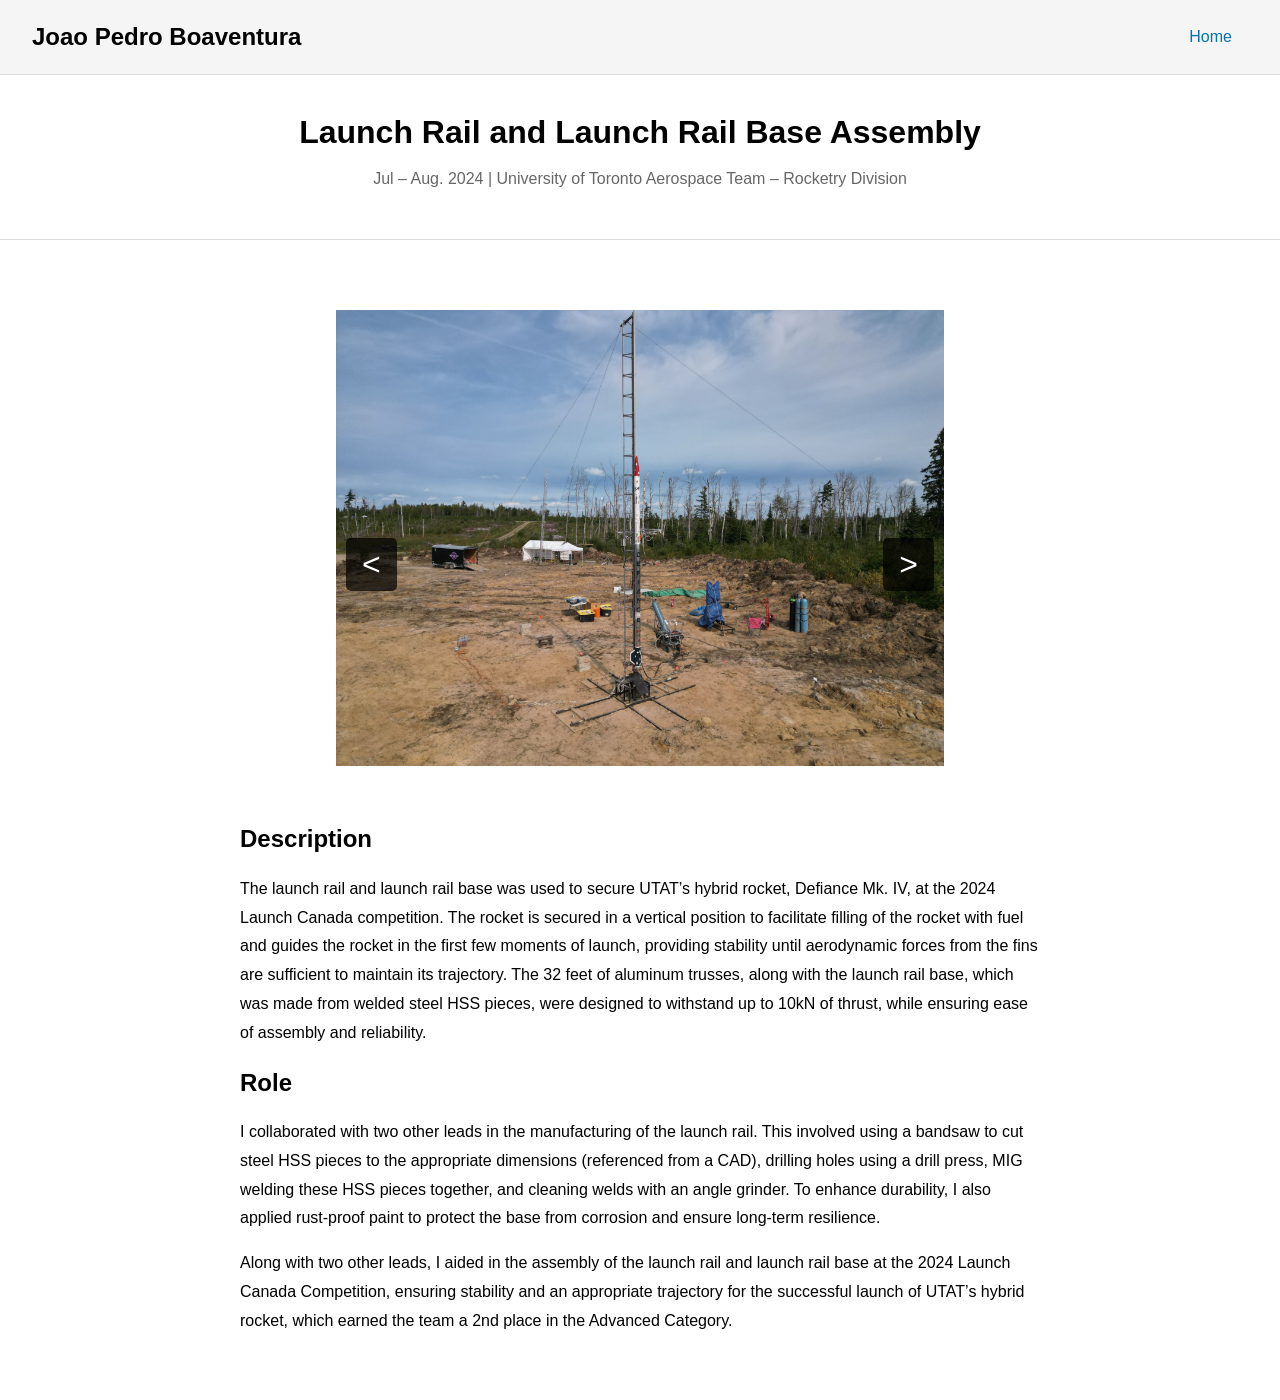
<file: launchrailproject.html>
<!DOCTYPE html>
<html lang="en">
<head>
    <meta charset="UTF-8">
    <meta name="viewport" content="width=device-width, initial-scale=1.0">
    <title>Manufacturing of Launch Rail Base and Assembly of Launch Rail</title>
    <style>
        /* General Reset */
        * {
            margin: 0;
            padding: 0;
            box-sizing: border-box;
        }

        body {
            font-family: Arial, sans-serif;
            line-height: 1.6;
            background-color: white; /* Matches the page background */
        }

        /* Navigation Bar */
        .navbar {
            display: flex;
            justify-content: space-between;
            align-items: center;
            padding: 1rem 2rem;
            background-color: #f5f5f5;
            border-bottom: 1px solid #ddd;
        }

        .navbar .logo {
            font-size: 1.5rem;
            font-weight: bold;
        }

        .navbar a {
            text-decoration: none;
            color: #0073b1;
            font-size: 1rem;
            padding: 0.5rem 1rem;
            border-radius: 5px;
            transition: background-color 0.3s ease;
        }

        .navbar a:hover {
            background-color: #e6f7ff;
        }

        /* Title Section */
        .title-section {
            text-align: center;
            padding: 2rem;
        }

        .title-section h1 {
            font-size: 2rem;
            margin-bottom: 0.5rem;
        }

        .title-section p {
            font-size: 1rem;
            color: #666;
        }

        /* Divider Line */
        .divider {
            height: 1px;
            background-color: #ddd;
            margin: 1rem 0;
        }

        /* Content Section */
        .content {
            padding: 2rem;
            text-align: center;
        }

        .carousel {
            position: relative;
            max-width: 50%;
            margin: 0 auto;
            overflow: hidden;
            background-color: white; /* Matches the page background */
            height: 500px; /* Maintain a fixed height */
            box-shadow: none; /* Remove the shadow effect */
            border-radius: 0; /* Remove rounded corners */
        }

        .carousel img {
            width: 100%;
            height: 100%;
            object-fit: contain; /* Ensure images fit without cropping */
            display: none;
        }

        .carousel img.active {
            display: block;
        }

        .carousel-controls {
            position: absolute;
            top: 50%;
            width: 100%;
            display: flex;
            justify-content: space-between;
            transform: translateY(-50%);
            z-index: 10;
        }

        .arrow {
            background-color: rgba(0, 0, 0, 0.7);
            color: white;
            font-size: 2rem;
            border: none;
            padding: 0.5rem 1rem;
            cursor: pointer;
            border-radius: 5px;
            z-index: 20;
        }

        .left-arrow {
            position: absolute;
            left: 10px;
        }

        .right-arrow {
            position: absolute;
            right: 10px;
        }

        .indicators {
            display: flex;
            justify-content: center;
            align-items: center;
            padding: 0;
            margin: 10px 0 0 0;
        }

        .indicator {
            width: 10px;
            height: 10px;
            margin: 0 5px;
            background-color: #ccc;
            border-radius: 50%;
            cursor: pointer;
        }

        .indicator.active {
            background-color: #0073b1;
        }

        .content-text {
            text-align: left;
            max-width: 800px;
            margin: 2rem auto;
        }

        .content-text h2 {
            margin-bottom: 1rem;
        }

        .content-text p {
            margin-bottom: 1rem;
            line-height: 1.8;
        }
    </style>
</head>
<body>
    <!-- Navigation Bar -->
    <div class="navbar">
        <div class="logo">Joao Pedro Boaventura</div>
        <a href="index.html">Home</a>
    </div>

    <!-- Title Section -->
    <div class="title-section">
        <h1>Launch Rail and Launch Rail Base Assembly</h1>
        <p>Jul – Aug. 2024 | University of Toronto Aerospace Team – Rocketry Division</p>
    </div>

    <!-- Divider -->
    <div class="divider"></div>

    <!-- Content Section -->
    <div class="content">
        <!-- Carousel Section -->
        <div class="carousel">
            <img src="assets/Launch Rail/LCRail.jpg" class="active" alt="Launch Canada Rail">
            <img src="assets/Launch Rail/BBase.jpg" alt="Launch Rail Base">
            <img src="assets/Launch Rail/LCBase.jpg" alt="Launch Canada Base">
            <img src="assets/Launch Rail/RailDome.jpg" alt="Rail Dome">

            <div class="carousel-controls">
                <button class="arrow left-arrow">&lt;</button>
                <button class="arrow right-arrow">&gt;</button>
            </div>

            <div class="indicators">
                <div class="indicator active" data-index="0"></div>
                <div class="indicator" data-index="1"></div>
                <div class="indicator" data-index="2"></div>
                <div class="indicator" data-index="3"></div>
            </div>
        </div>

        <div class="content-text">
            <h2>Description</h2>
            <p>
                The launch rail and launch rail base was used to secure UTAT’s hybrid rocket, Defiance Mk. IV, at the 2024 Launch Canada competition. The rocket is secured in a vertical position to facilitate filling of the rocket with fuel and guides the rocket in the first few moments of launch, providing stability until aerodynamic forces from the fins are sufficient to maintain its trajectory. The 32 feet of aluminum trusses, along with the launch rail base, which was made from welded steel HSS pieces, were designed to withstand up to 10kN of thrust, while ensuring ease of assembly and reliability. 
            </p>

            <h2>Role</h2>
            <p>
                I collaborated with two other leads in the manufacturing of the launch rail. This involved using a bandsaw to cut steel HSS pieces to the appropriate dimensions (referenced from a CAD), drilling holes using a drill press, MIG welding these HSS pieces together, and cleaning welds with an angle grinder. To enhance durability, I also applied rust-proof paint to protect the base from corrosion and ensure long-term resilience.            </p>
            <p> 
                Along with two other leads, I aided in the assembly of the launch rail and launch rail base at the 2024 Launch Canada Competition, ensuring stability and an appropriate trajectory for the successful launch of UTAT’s hybrid rocket, which earned the team a 2nd place in the Advanced Category.
            </p>
        </div>
    </div>

    <script>
        const images = document.querySelectorAll('.carousel img');
        const indicators = document.querySelectorAll('.indicator');
        const leftArrow = document.querySelector('.left-arrow');
        const rightArrow = document.querySelector('.right-arrow');
        let currentIndex = 0;

        function showImage(index) {
            images.forEach((img, i) => {
                img.classList.toggle('active', i === index);
                indicators[i].classList.toggle('active', i === index);
            });
        }

        function nextImage() {
            currentIndex = (currentIndex + 1) % images.length;
            showImage(currentIndex);
        }

        function prevImage() {
            currentIndex = (currentIndex - 1 + images.length) % images.length;
            showImage(currentIndex);
        }

        indicators.forEach((indicator, i) => {
            indicator.addEventListener('click', () => {
                currentIndex = i;
                showImage(currentIndex);
            });
        });

        leftArrow.addEventListener('click', prevImage);
        rightArrow.addEventListener('click', nextImage);

        setInterval(nextImage, 10000); // Automatically change image every 10 seconds
    </script>
</body>
</html>
</file>
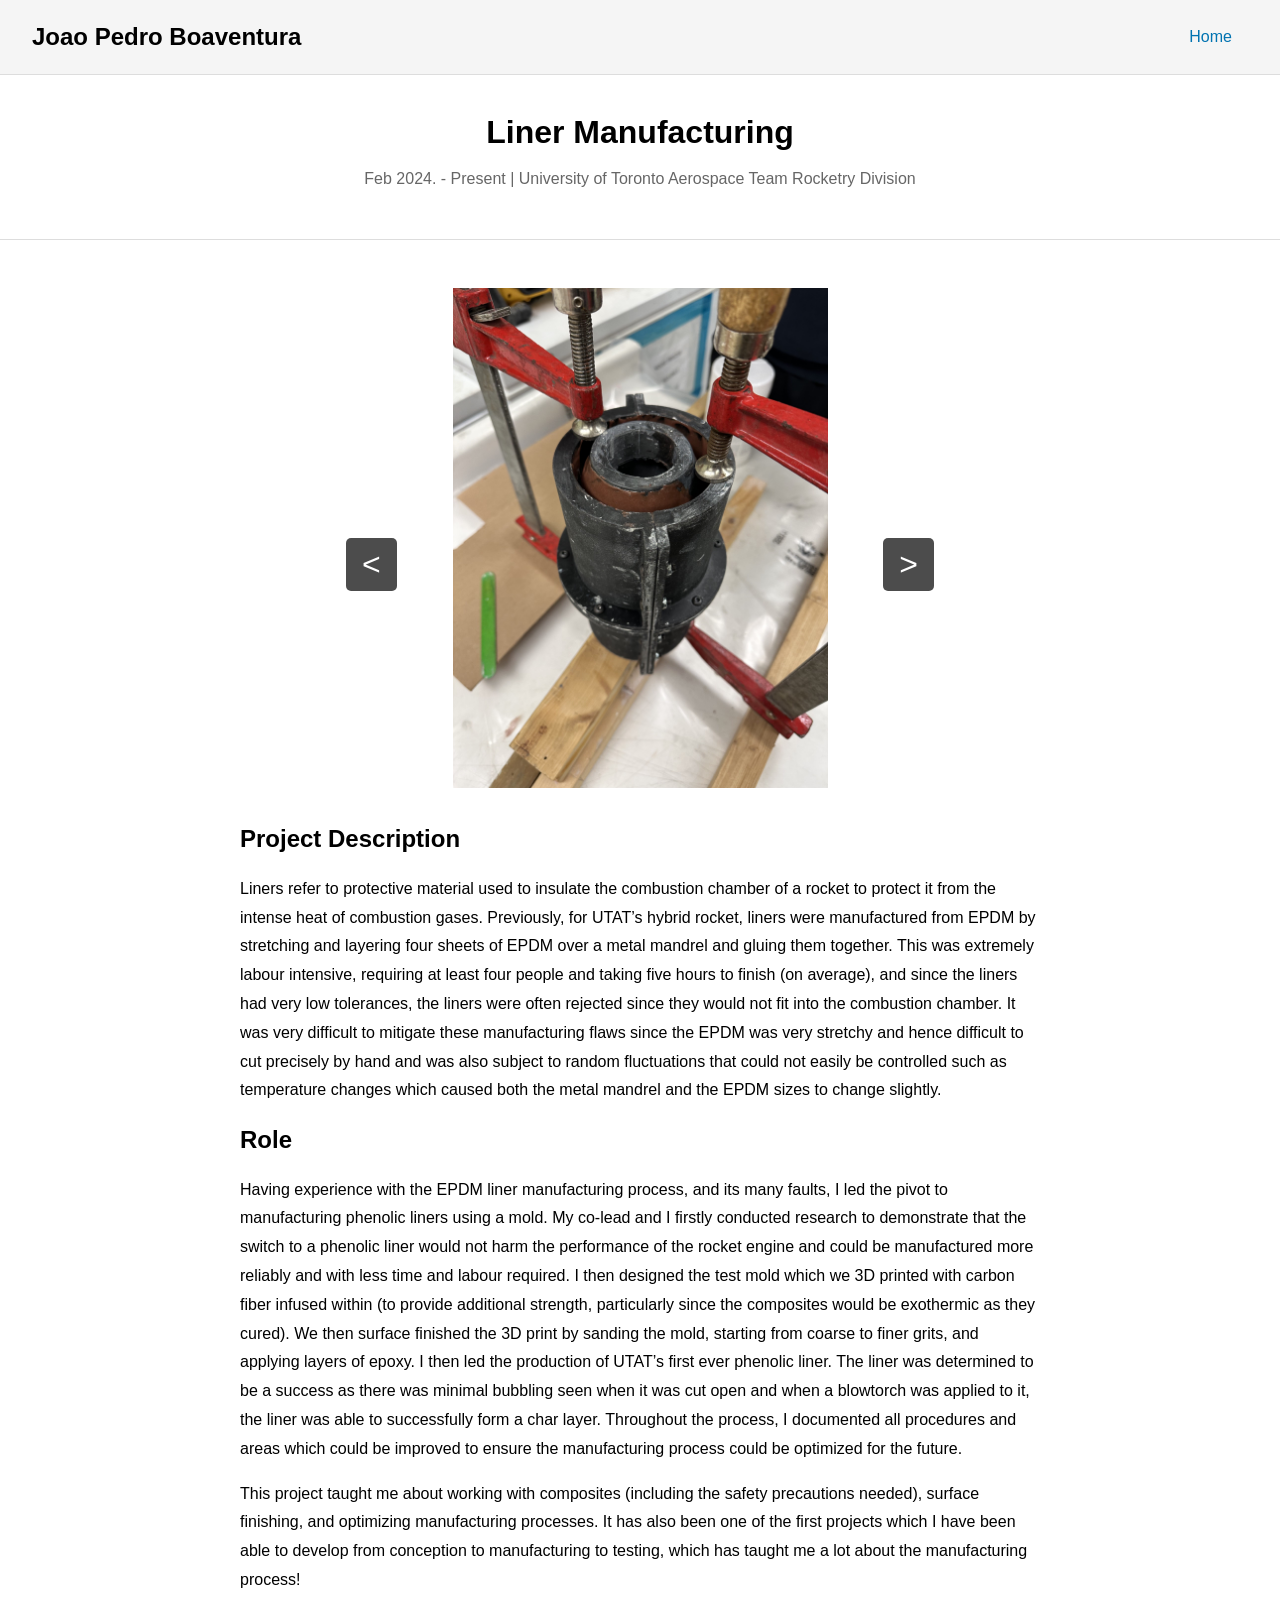
<file: linerdesignproject.html>
<!DOCTYPE html>
<html lang="en">
<head>
    <meta charset="UTF-8">
    <meta name="viewport" content="width=device-width, initial-scale=1.0">
    <title>Phenolic Rocket Liner Manufacturing</title>
    <style>
        /* General Reset */
        * {
            margin: 0;
            padding: 0;
            box-sizing: border-box;
        }

        body {
            font-family: Arial, sans-serif;
            line-height: 1.6;
            background-color: white; /* Matches the page background */
        }

        /* Navigation Bar */
        .navbar {
            display: flex;
            justify-content: space-between;
            align-items: center;
            padding: 1rem 2rem;
            background-color: #f5f5f5;
            border-bottom: 1px solid #ddd;
        }

        .navbar .logo {
            font-size: 1.5rem;
            font-weight: bold;
        }

        .navbar a {
            text-decoration: none;
            color: #0073b1;
            font-size: 1rem;
            padding: 0.5rem 1rem;
            border-radius: 5px;
            transition: background-color 0.3s ease;
        }

        .navbar a:hover {
            background-color: #e6f7ff;
        }

        /* Title Section */
        .title-section {
            text-align: center;
            padding: 2rem;
        }

        .title-section h1 {
            font-size: 2rem;
            margin-bottom: 0.5rem;
        }

        .title-section p {
            font-size: 1rem;
            color: #666;
        }

        /* Divider Line */
        .divider {
            height: 1px;
            background-color: #ddd;
            margin: 1rem 0;
        }

        /* Content Section */
        .content {
            padding: 2rem;
            text-align: center;
        }

        .carousel {
            position: relative;
            max-width: 50%;
            margin: 0 auto;
            overflow: hidden;
            background-color: white; /* Matches the page background */
            height: 500px; /* Maintain a fixed height */
            box-shadow: none; /* Remove the shadow effect */
            border-radius: 0; /* Remove rounded corners */
        }

        .carousel img {
            width: 100%;
            height: 100%;
            object-fit: contain; /* Ensure images fit without cropping */
            display: none;
        }

        .carousel img.active {
            display: block;
        }

        .carousel-controls {
            position: absolute;
            top: 50%;
            width: 100%;
            display: flex;
            justify-content: space-between;
            transform: translateY(-50%);
            z-index: 10;
        }

        .arrow {
            background-color: rgba(0, 0, 0, 0.7);
            color: white;
            font-size: 2rem;
            border: none;
            padding: 0.5rem 1rem;
            cursor: pointer;
            border-radius: 5px;
            z-index: 20;
        }

        .left-arrow {
            position: absolute;
            left: 10px;
        }

        .right-arrow {
            position: absolute;
            right: 10px;
        }

        .indicators {
            display: flex;
            justify-content: center;
            align-items: center;
            padding: 0;
            margin: 10px 0 0 0;
        }

        .indicator {
            width: 10px;
            height: 10px;
            margin: 0 5px;
            background-color: #ccc;
            border-radius: 50%;
            cursor: pointer;
        }

        .indicator.active {
            background-color: #0073b1;
        }

        .content-text {
            text-align: left;
            max-width: 800px;
            margin: 2rem auto;
        }

        .content-text h2 {
            margin-bottom: 1rem;
        }

        .content-text p {
            margin-bottom: 1rem;
            line-height: 1.8;
        }
    </style>
</head>
<body>
    <!-- Navigation Bar -->
    <div class="navbar">
        <div class="logo">Joao Pedro Boaventura</div>
        <a href="index.html">Home</a>
    </div>

    <!-- Title Section -->
    <div class="title-section">
        <h1>Liner Manufacturing</h1>
        <p>Feb 2024. - Present | University of Toronto Aerospace Team Rocketry Division</p>
    </div>

    <!-- Divider -->
    <div class="divider"></div>

    <!-- Content Section -->
    <div class="content">
        <!-- Carousel Section -->
        <div class="carousel">
            <img src="assets/Liner/MoldLiner.jpg" class="active"alt="Mold">
            <img src="assets/Liner/LinerDesign.jpg" alt="Liner Design">
            <img src="assets/Liner/Burn.jpg" alt="Liner Design">
            <img src="assets/Liner/group.jpg" alt="Team Group Photo">
        
            <img src="assets/Liner/PhenolicMold.jpg" alt="Phenolic Mold">
            <img src="assets/Liner/photo.jpg" alt="Manufactured Liner">

            <div class="carousel-controls">
                <button class="arrow left-arrow">&lt;</button>
                <button class="arrow right-arrow">&gt;</button>
            </div>

            <div class="indicators">
                <div class="indicator active" data-index="0"></div>
                <div class="indicator" data-index="1"></div>
                <div class="indicator" data-index="2"></div>
                <div class="indicator" data-index="3"></div>
                <div class="indicator" data-index="4"></div>
            </div>
        </div>

        <div class="content-text">
            <h2>Project Description</h2>
            <p>
                Liners refer to protective material used to insulate the combustion chamber of a rocket to protect it from the intense heat of combustion gases. Previously, for UTAT’s hybrid rocket, liners were manufactured from EPDM by stretching and layering four sheets of EPDM over a metal mandrel and gluing them together. This was extremely labour intensive, requiring at least four people and taking five hours to finish (on average), and since the liners had very low tolerances, the liners were often rejected since they would not fit into the combustion chamber. It was very difficult to mitigate these manufacturing flaws since the EPDM was very stretchy and hence difficult to cut precisely by hand and was also subject to random fluctuations that could not easily be controlled such as temperature changes which caused both the metal mandrel and the EPDM sizes to change slightly. 
            </p>

            <h2>Role</h2>
            <p>
                Having experience with the EPDM liner manufacturing process, and its many faults, I led the pivot to manufacturing phenolic liners using a mold. My co-lead and I firstly conducted research to demonstrate that the switch to a phenolic liner would not harm the performance of the rocket engine and could be manufactured more reliably and with less time and labour required. I then designed the test mold which we 3D printed with carbon fiber infused within (to provide additional strength, particularly since the composites would be exothermic as they cured). We then surface finished the 3D print by sanding the mold, starting from coarse to finer grits, and applying layers of epoxy. I then led the production of UTAT’s first ever phenolic liner. The liner was determined to be a success as there was minimal bubbling seen when it was cut open and when a blowtorch was applied to it, the liner was able to successfully form a char layer. Throughout the process, I documented all procedures and areas which could be improved to ensure the manufacturing process could be optimized for the future.
            </p>
            <p>
                This project taught me about working with composites (including the safety precautions needed), surface finishing, and optimizing manufacturing processes. It has also been one of the first projects which I have been able to develop from conception to manufacturing to testing, which has taught me a lot about the manufacturing process!
            </p>
        </div>
    </div>

    <script>
        const images = document.querySelectorAll('.carousel img');
        const indicators = document.querySelectorAll('.indicator');
        const leftArrow = document.querySelector('.left-arrow');
        const rightArrow = document.querySelector('.right-arrow');
        let currentIndex = 0;

        function showImage(index) {
            images.forEach((img, i) => {
                img.classList.toggle('active', i === index);
                indicators[i].classList.toggle('active', i === index);
            });
        }

        function nextImage() {
            currentIndex = (currentIndex + 1) % images.length;
            showImage(currentIndex);
        }

        function prevImage() {
            currentIndex = (currentIndex - 1 + images.length) % images.length;
            showImage(currentIndex);
        }

        indicators.forEach((indicator, i) => {
            indicator.addEventListener('click', () => {
                currentIndex = i;
                showImage(currentIndex);
            });
        });

        leftArrow.addEventListener('click', prevImage);
        rightArrow.addEventListener('click', nextImage);

        setInterval(nextImage, 10000); // Automatically change image every 10 seconds
    </script>
</body>
</html>
</file>
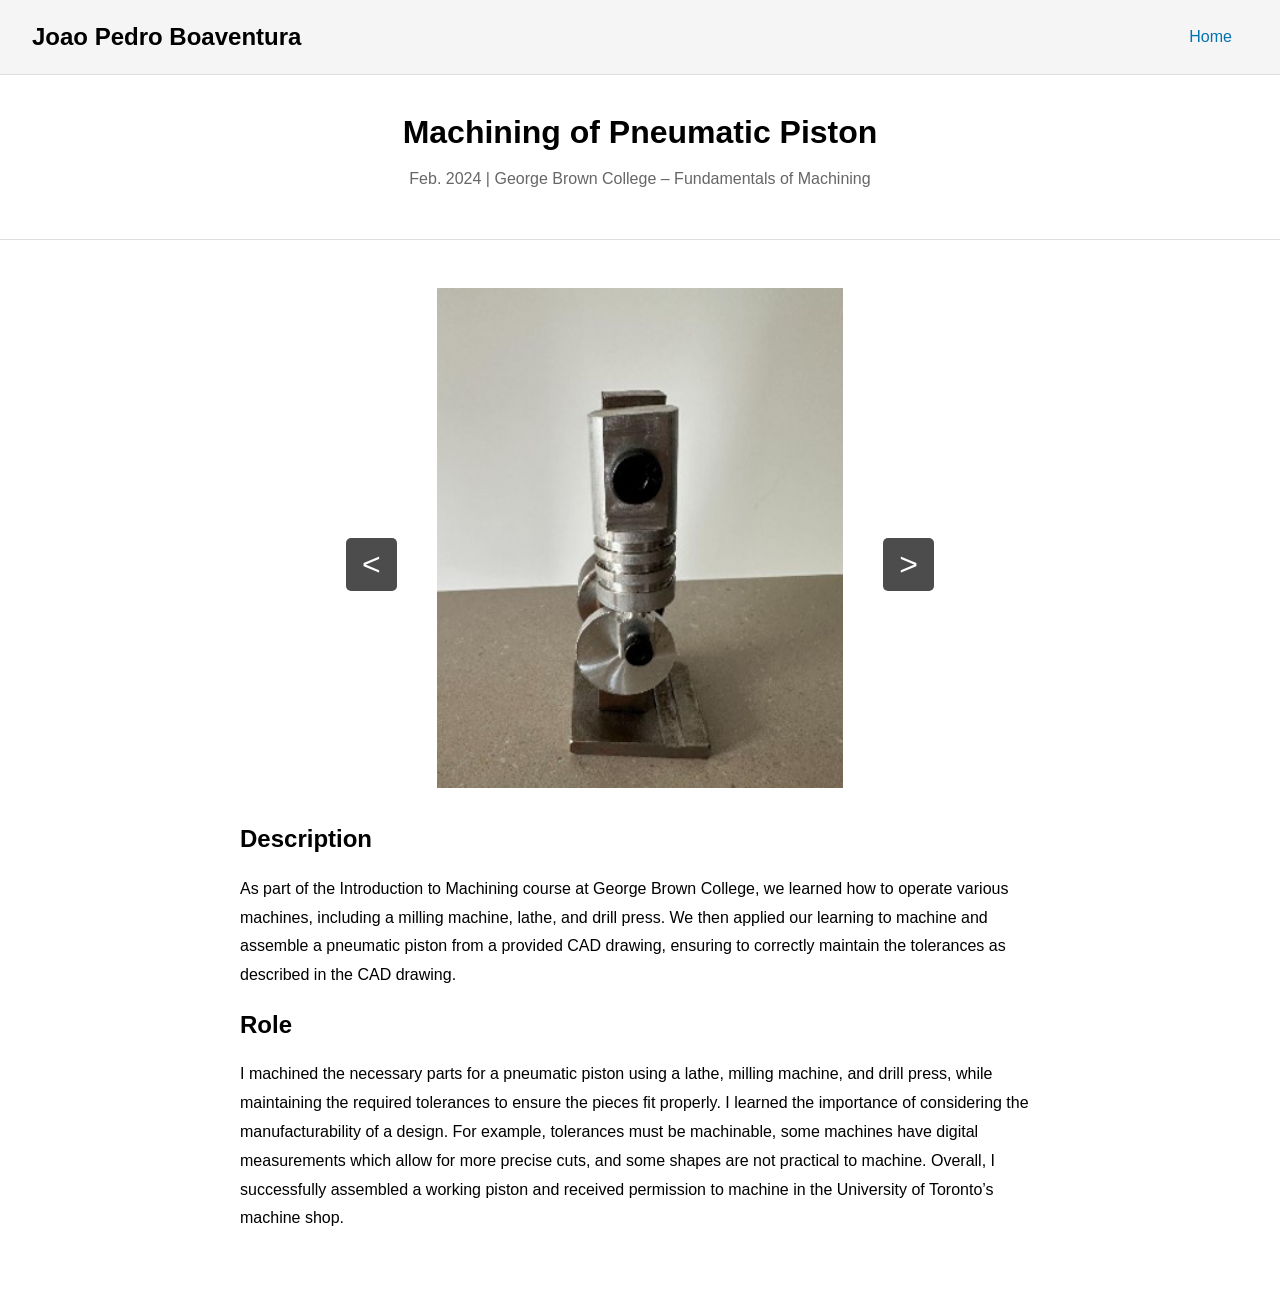
<file: pneumaticpistonproject.html>
<!DOCTYPE html>
<html lang="en">
<head>
    <meta charset="UTF-8">
    <meta name="viewport" content="width=device-width, initial-scale=1.0">
    <title>Manufacturing of Pneumatic Piston</title>
    <style>
        /* General Reset */
        * {
            margin: 0;
            padding: 0;
            box-sizing: border-box;
        }

        body {
            font-family: Arial, sans-serif;
            line-height: 1.6;
            background-color: white;
        }

        /* Navigation Bar */
        .navbar {
            display: flex;
            justify-content: space-between;
            align-items: center;
            padding: 1rem 2rem;
            background-color: #f5f5f5;
            border-bottom: 1px solid #ddd;
        }

        .navbar .logo {
            font-size: 1.5rem;
            font-weight: bold;
        }

        .navbar a {
            text-decoration: none;
            color: #0073b1;
            font-size: 1rem;
            padding: 0.5rem 1rem;
            border-radius: 5px;
            transition: background-color 0.3s ease;
        }

        .navbar a:hover {
            background-color: #e6f7ff;
        }

        /* Title Section */
        .title-section {
            text-align: center;
            padding: 2rem;
        }

        .title-section h1 {
            font-size: 2rem;
            margin-bottom: 0.5rem;
        }

        .title-section p {
            font-size: 1rem;
            color: #666;
        }

        /* Divider Line */
        .divider {
            height: 1px;
            background-color: #ddd;
            margin: 1rem 0;
        }

        /* Content Section */
        .content {
            padding: 2rem;
            text-align: center;
        }

        .carousel {
            position: relative;
            max-width: 50%;
            margin: 0 auto;
            overflow: hidden;
            background-color: white;
            height: 500px;
            box-shadow: none;
            border-radius: 0;
        }

        .carousel img {
            width: 100%;
            height: 100%;
            object-fit: contain;
            display: none;
        }

        .carousel img.active {
            display: block;
        }

        .carousel-controls {
            position: absolute;
            top: 50%;
            width: 100%;
            display: flex;
            justify-content: space-between;
            transform: translateY(-50%);
            z-index: 10;
        }

        .arrow {
            background-color: rgba(0, 0, 0, 0.7);
            color: white;
            font-size: 2rem;
            border: none;
            padding: 0.5rem 1rem;
            cursor: pointer;
            border-radius: 5px;
            z-index: 20;
        }

        .left-arrow {
            position: absolute;
            left: 10px;
        }

        .right-arrow {
            position: absolute;
            right: 10px;
        }

        .indicators {
            display: flex;
            justify-content: center;
            align-items: center;
            padding: 0;
            margin: 10px 0 0 0;
        }

        .indicator {
            width: 10px;
            height: 10px;
            margin: 0 5px;
            background-color: #ccc;
            border-radius: 50%;
            cursor: pointer;
        }

        .indicator.active {
            background-color: #0073b1;
        }

        .content-text {
            text-align: left;
            max-width: 800px;
            margin: 2rem auto;
        }

        .content-text h2 {
            margin-bottom: 1rem;
        }

        .content-text p {
            margin-bottom: 1rem;
            line-height: 1.8;
        }
    </style>
</head>
<body>
    <!-- Navigation Bar -->
    <div class="navbar">
        <div class="logo">Joao Pedro Boaventura</div>
        <a href="index.html">Home</a>
    </div>

    <!-- Title Section -->
    <div class="title-section">
        <h1>Machining of Pneumatic Piston</h1>
        <p>Feb. 2024 | George Brown College – Fundamentals of Machining</p>
    </div>

    <!-- Divider -->
    <div class="divider"></div>

    <!-- Content Section -->
    <div class="content">
        <!-- Carousel Section -->
        <div class="carousel">
            <img src="assets/Piston/Side.jpg" class="active" alt="Side View">
            <img src="assets/Piston/Front.jpg" alt="Front View">
            

            <div class="carousel-controls">
                <button class="arrow left-arrow">&lt;</button>
                <button class="arrow right-arrow">&gt;</button>
            </div>

            <div class="indicators">
                <div class="indicator active" data-index="0"></div>
                <div class="indicator" data-index="1"></div>
            </div>
        </div>

        <div class="content-text">
            <h2>Description</h2>
            <p>
                As part of the Introduction to Machining course at George Brown College, we learned how to operate various machines, including a milling machine, lathe, and drill press. We then applied our learning to machine and assemble a pneumatic piston from a provided CAD drawing, ensuring to correctly maintain the tolerances as described in the CAD drawing.            
            </p>

            <h2>Role</h2>
            <p>
                I machined the necessary parts for a pneumatic piston using a lathe, milling machine, and drill press, while maintaining the required tolerances to ensure the pieces fit properly. I learned the importance of considering the manufacturability of a design. For example, tolerances must be machinable, some machines have digital measurements which allow for more precise cuts, and some shapes are not practical to machine. Overall, I successfully assembled a working piston and received permission to machine in the University of Toronto’s machine shop.            </p>
        </div>
    </div>

    <script>
        const images = document.querySelectorAll('.carousel img');
        const indicators = document.querySelectorAll('.indicator');
        const leftArrow = document.querySelector('.left-arrow');
        const rightArrow = document.querySelector('.right-arrow');
        let currentIndex = 0;

        function showImage(index) {
            images.forEach((img, i) => {
                img.classList.toggle('active', i === index);
                indicators[i].classList.toggle('active', i === index);
            });
        }

        function nextImage() {
            currentIndex = (currentIndex + 1) % images.length;
            showImage(currentIndex);
        }

        function prevImage() {
            currentIndex = (currentIndex - 1 + images.length) % images.length;
            showImage(currentIndex);
        }

        indicators.forEach((indicator, i) => {
            indicator.addEventListener('click', () => {
                currentIndex = i;
                showImage(currentIndex);
            });
        });

        leftArrow.addEventListener('click', prevImage);
        rightArrow.addEventListener('click', nextImage);

        setInterval(nextImage, 10000); // Automatically change image every 10 seconds
    </script>
</body>
</html>
</file>
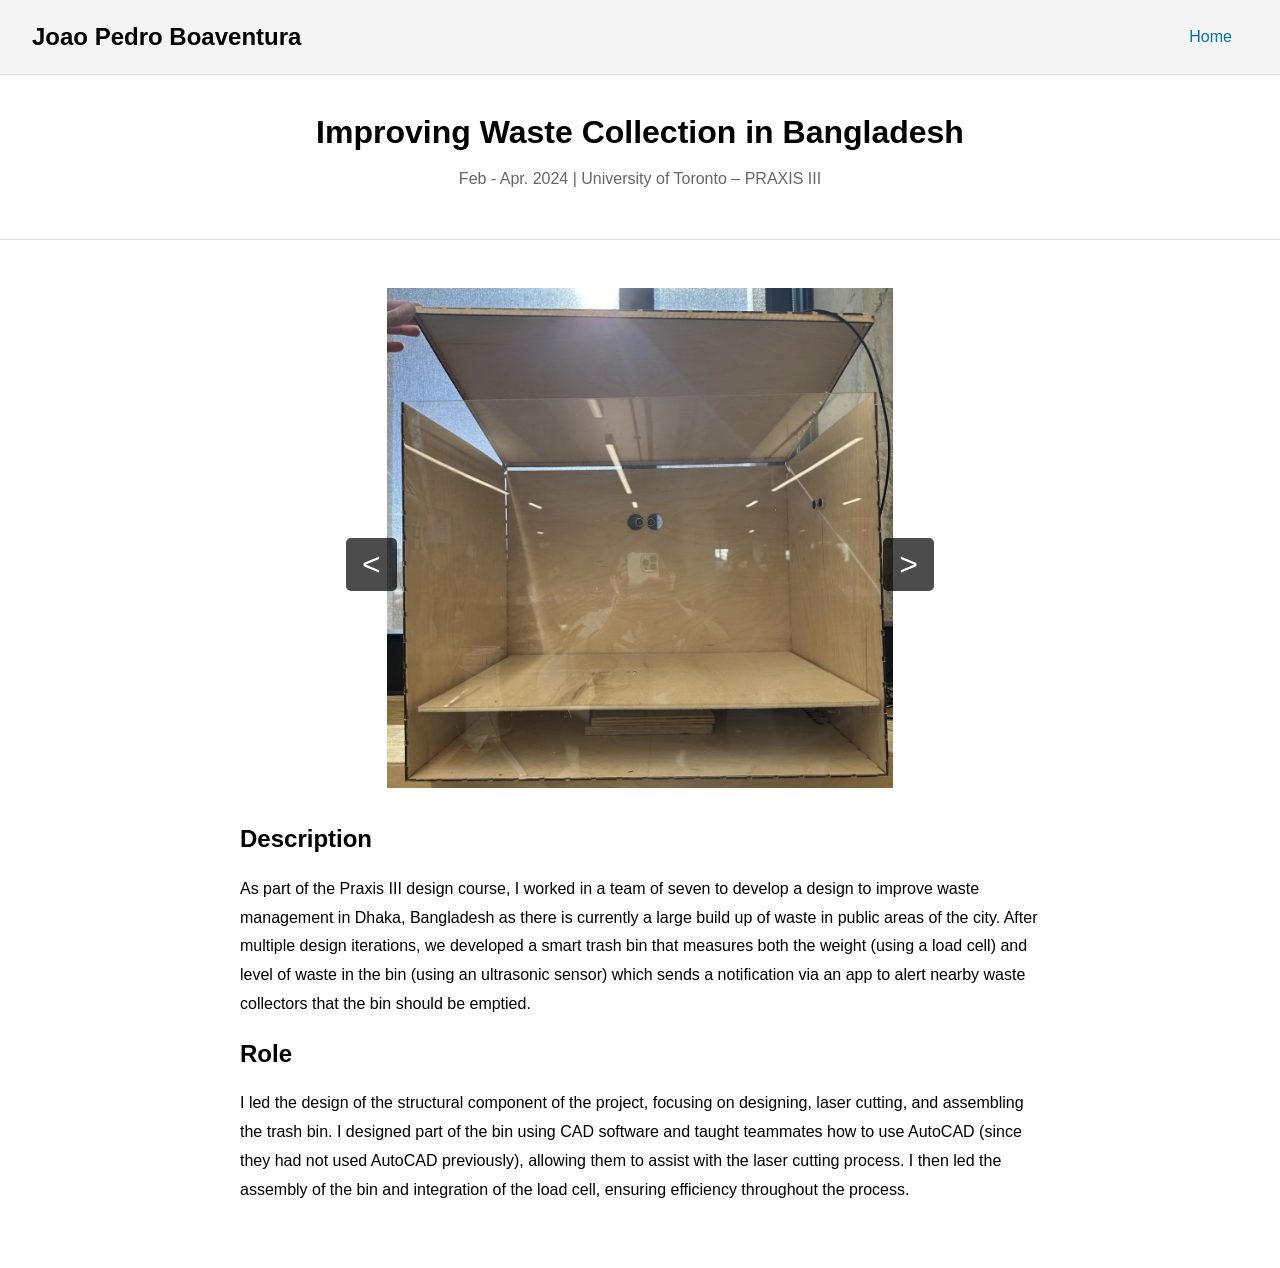
<file: praxisiiiproject.html>
<!DOCTYPE html>
<html lang="en">
<head>
    <meta charset="UTF-8">
    <meta name="viewport" content="width=device-width, initial-scale=1.0">
    <title>Design of Smart Trash Bin to Improve Waste Collection in Bangladesh</title>
    <style>
        /* General Reset */
        * {
            margin: 0;
            padding: 0;
            box-sizing: border-box;
        }

        body {
            font-family: Arial, sans-serif;
            line-height: 1.6;
            background-color: white; /* Matches the page background */
        }

        /* Navigation Bar */
        .navbar {
            display: flex;
            justify-content: space-between;
            align-items: center;
            padding: 1rem 2rem;
            background-color: #f5f5f5;
            border-bottom: 1px solid #ddd;
        }

        .navbar .logo {
            font-size: 1.5rem;
            font-weight: bold;
        }

        .navbar a {
            text-decoration: none;
            color: #0073b1;
            font-size: 1rem;
            padding: 0.5rem 1rem;
            border-radius: 5px;
            transition: background-color 0.3s ease;
        }

        .navbar a:hover {
            background-color: #e6f7ff;
        }

        /* Title Section */
        .title-section {
            text-align: center;
            padding: 2rem;
        }

        .title-section h1 {
            font-size: 2rem;
            margin-bottom: 0.5rem;
        }

        .title-section p {
            font-size: 1rem;
            color: #666;
        }

        /* Divider Line */
        .divider {
            height: 1px;
            background-color: #ddd;
            margin: 1rem 0;
        }

        /* Content Section */
        .content {
            padding: 2rem;
            text-align: center;
        }

        .carousel {
            position: relative;
            max-width: 50%;
            margin: 0 auto;
            overflow: hidden;
            background-color: white; /* Matches the page background */
            height: 500px; /* Maintain a fixed height */
            box-shadow: none; /* Remove the shadow effect */
            border-radius: 0; /* Remove rounded corners */
        }

        .carousel img {
            width: 100%;
            height: 100%;
            object-fit: contain; /* Ensure images fit without cropping */
            display: none;
        }

        .carousel img.active {
            display: block;
        }

        .carousel-controls {
            position: absolute;
            top: 50%;
            width: 100%;
            display: flex;
            justify-content: space-between;
            transform: translateY(-50%);
            z-index: 10;
        }

        .arrow {
            background-color: rgba(0, 0, 0, 0.7);
            color: white;
            font-size: 2rem;
            border: none;
            padding: 0.5rem 1rem;
            cursor: pointer;
            border-radius: 5px;
            z-index: 20;
        }

        .left-arrow {
            position: absolute;
            left: 10px;
        }

        .right-arrow {
            position: absolute;
            right: 10px;
        }

        .indicators {
            display: flex;
            justify-content: center;
            align-items: center;
            padding: 0;
            margin: 10px 0 0 0;
        }

        .indicator {
            width: 10px;
            height: 10px;
            margin: 0 5px;
            background-color: #ccc;
            border-radius: 50%;
            cursor: pointer;
        }

        .indicator.active {
            background-color: #0073b1;
        }

        .content-text {
            text-align: left;
            max-width: 800px;
            margin: 2rem auto;
        }

        .content-text h2 {
            margin-bottom: 1rem;
        }

        .content-text p {
            margin-bottom: 1rem;
            line-height: 1.8;
        }
    </style>
</head>
<body>
    <!-- Navigation Bar -->
    <div class="navbar">
        <div class="logo">Joao Pedro Boaventura</div>
        <a href="index.html">Home</a>
    </div>

    <!-- Title Section -->
    <div class="title-section">
        <h1>Improving Waste Collection in Bangladesh</h1>
        <p>Feb - Apr. 2024 | University of Toronto – PRAXIS III</p>
    </div>

    <!-- Divider -->
    <div class="divider"></div>

    <!-- Content Section -->
    <div class="content">
        <!-- Carousel Section -->
        <div class="carousel">
            <img src="assets/PRAXIS3/Trash.jpg"  class="active" alt="Trash Bin Design">
            <img src="assets/PRAXIS3/Group.jpg" alt="Group Photo">
            <img src="assets/PRAXIS3/Poster.jpg" alt="Project Poster">
            <img src="assets/PRAXIS3/Raspberry.jpg" alt="Raspberry">
            
            <img src="assets/PRAXIS3/App.jpg" class="active" alt="App">

            

            <div class="carousel-controls">
                <button class="arrow left-arrow">&lt;</button>
                <button class="arrow right-arrow">&gt;</button>
            </div>

            <div class="indicators">
                <div class="indicator active" data-index="0"></div>
                <div class="indicator" data-index="1"></div>
                <div class="indicator" data-index="2"></div>
            </div>
        </div>

        <div class="content-text">
            <h2>Description</h2>
            <p>
                As part of the Praxis III design course, I worked in a team of seven to develop a design to improve waste management in Dhaka, Bangladesh as there is currently a large build up of waste in public areas of the city. After multiple design iterations, we developed a smart trash bin that measures both the weight (using a load cell) and level of waste in the bin (using an ultrasonic sensor) which sends a notification via an app to alert nearby waste collectors that the bin should be emptied. 
            </p>

            <h2>Role</h2>
            <p>
                I led the design of the structural component of the project, focusing on designing, laser cutting, and assembling the trash bin. I designed part of the bin using CAD software and taught teammates how to use AutoCAD (since they had not used AutoCAD previously), allowing them to assist with the laser cutting process. I then led the assembly of the bin and integration of the load cell, ensuring efficiency throughout the process. 
            </p>
        </div>
    </div>

    <script>
        const images = document.querySelectorAll('.carousel img');
        const indicators = document.querySelectorAll('.indicator');
        const leftArrow = document.querySelector('.left-arrow');
        const rightArrow = document.querySelector('.right-arrow');
        let currentIndex = 0;

        function showImage(index) {
            images.forEach((img, i) => {
                img.classList.toggle('active', i === index);
                indicators[i].classList.toggle('active', i === index);
            });
        }

        function nextImage() {
            currentIndex = (currentIndex + 1) % images.length;
            showImage(currentIndex);
        }

        function prevImage() {
            currentIndex = (currentIndex - 1 + images.length) % images.length;
            showImage(currentIndex);
        }

        indicators.forEach((indicator, i) => {
            indicator.addEventListener('click', () => {
                currentIndex = i;
                showImage(currentIndex);
            });
        });

        leftArrow.addEventListener('click', prevImage);
        rightArrow.addEventListener('click', nextImage);

        setInterval(nextImage, 10000); // Automatically change image every 10 seconds
    </script>
</body>
</html>
</file>
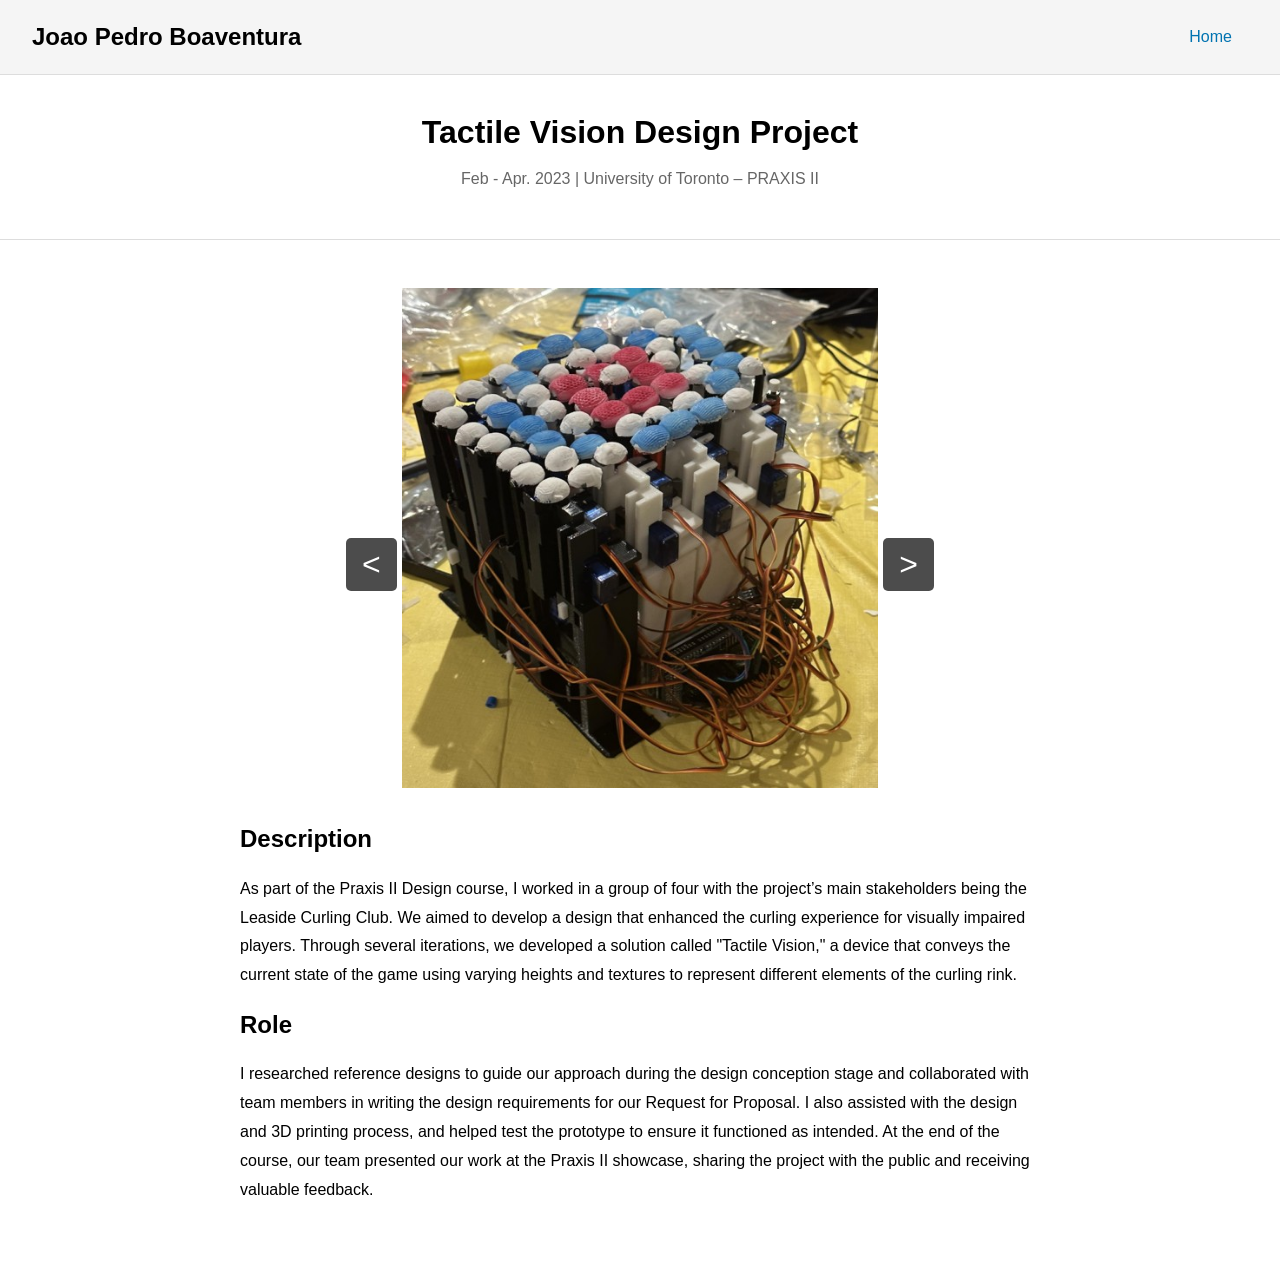
<file: praxisiiproject.html>
<!DOCTYPE html>
<html lang="en">
<head>
    <meta charset="UTF-8">
    <meta name="viewport" content="width=device-width, initial-scale=1.0">
    <title>Tactile Vision Curling Aid for Visually Impaired Players</title>
    <style>
        /* General Reset */
        * {
            margin: 0;
            padding: 0;
            box-sizing: border-box;
        }

        body {
            font-family: Arial, sans-serif;
            line-height: 1.6;
            background-color: white; /* Matches the page background */
        }

        /* Navigation Bar */
        .navbar {
            display: flex;
            justify-content: space-between;
            align-items: center;
            padding: 1rem 2rem;
            background-color: #f5f5f5;
            border-bottom: 1px solid #ddd;
        }

        .navbar .logo {
            font-size: 1.5rem;
            font-weight: bold;
        }

        .navbar a {
            text-decoration: none;
            color: #0073b1;
            font-size: 1rem;
            padding: 0.5rem 1rem;
            border-radius: 5px;
            transition: background-color 0.3s ease;
        }

        .navbar a:hover {
            background-color: #e6f7ff;
        }

        /* Title Section */
        .title-section {
            text-align: center;
            padding: 2rem;
        }

        .title-section h1 {
            font-size: 2rem;
            margin-bottom: 0.5rem;
        }

        .title-section p {
            font-size: 1rem;
            color: #666;
        }

        /* Divider Line */
        .divider {
            height: 1px;
            background-color: #ddd;
            margin: 1rem 0;
        }

        /* Content Section */
        .content {
            padding: 2rem;
            text-align: center;
        }

        .carousel {
            position: relative;
            max-width: 50%;
            margin: 0 auto;
            overflow: hidden;
            background-color: white; /* Matches the page background */
            height: 500px; /* Maintain a fixed height */
            box-shadow: none; /* Remove the shadow effect */
            border-radius: 0; /* Remove rounded corners */
        }

        .carousel img {
            width: 100%;
            height: 100%;
            object-fit: contain; /* Ensure images fit without cropping */
            display: none;
        }

        .carousel img.active {
            display: block;
        }

        .carousel-controls {
            position: absolute;
            top: 50%;
            width: 100%;
            display: flex;
            justify-content: space-between;
            transform: translateY(-50%);
            z-index: 10;
        }

        .arrow {
            background-color: rgba(0, 0, 0, 0.7);
            color: white;
            font-size: 2rem;
            border: none;
            padding: 0.5rem 1rem;
            cursor: pointer;
            border-radius: 5px;
            z-index: 20;
        }

        .left-arrow {
            position: absolute;
            left: 10px;
        }

        .right-arrow {
            position: absolute;
            right: 10px;
        }

        .indicators {
            display: flex;
            justify-content: center;
            align-items: center;
            padding: 0;
            margin: 10px 0 0 0;
        }

        .indicator {
            width: 10px;
            height: 10px;
            margin: 0 5px;
            background-color: #ccc;
            border-radius: 50%;
            cursor: pointer;
        }

        .indicator.active {
            background-color: #0073b1;
        }

        .content-text {
            text-align: left;
            max-width: 800px;
            margin: 2rem auto;
        }

        .content-text h2 {
            margin-bottom: 1rem;
        }

        .content-text p {
            margin-bottom: 1rem;
            line-height: 1.8;
        }
    </style>
</head>
<body>
    <!-- Navigation Bar -->
    <div class="navbar">
        <div class="logo">Joao Pedro Boaventura</div>
        <a href="index.html">Home</a>
    </div>

    <!-- Title Section -->
    <div class="title-section">
        <h1>Tactile Vision Design Project</h1>
        <p>Feb - Apr. 2023 | University of Toronto – PRAXIS II</p>
    </div>

    <!-- Divider -->
    <div class="divider"></div>

    <!-- Content Section -->
    <div class="content">
        <!-- Carousel Section -->
        <div class="carousel">
            <img src="assets/PRAXIS2/Device.jpg" class="active" alt="Tactile Vision Device">
            <img src="assets/PRAXIS2/Group.jpg" alt="Group Photo">
            <img src="assets/PRAXIS2/Poster.jpg" alt="Project Poster">

            <div class="carousel-controls">
                <button class="arrow left-arrow">&lt;</button>
                <button class="arrow right-arrow">&gt;</button>
            </div>

            <div class="indicators">
                <div class="indicator active" data-index="0"></div>
                <div class="indicator" data-index="1"></div>
                <div class="indicator" data-index="2"></div>
            </div>
        </div>

        <div class="content-text">
            <h2>Description</h2>
            <p>
                As part of the Praxis II Design course, I worked in a group of four with the project’s main stakeholders being the Leaside Curling Club. We aimed to develop a design that enhanced the curling experience for visually impaired players. Through several iterations, we developed a solution called "Tactile Vision," a device that conveys the current state of the game using varying heights and textures to represent different elements of the curling rink.
            </p>

            <h2>Role</h2>
            <p>
                I researched reference designs to guide our approach during the design conception stage and collaborated with team members in writing the design requirements for our Request for Proposal. I also assisted with the design and 3D printing process, and helped test the prototype to ensure it functioned as intended. At the end of the course, our team presented our work at the Praxis II showcase, sharing the project with the public and receiving valuable feedback.
            </p>
        </div>
    </div>

    <script>
        const images = document.querySelectorAll('.carousel img');
        const indicators = document.querySelectorAll('.indicator');
        const leftArrow = document.querySelector('.left-arrow');
        const rightArrow = document.querySelector('.right-arrow');
        let currentIndex = 0;

        function showImage(index) {
            images.forEach((img, i) => {
                img.classList.toggle('active', i === index);
                indicators[i].classList.toggle('active', i === index);
            });
        }

        function nextImage() {
            currentIndex = (currentIndex + 1) % images.length;
            showImage(currentIndex);
        }

        function prevImage() {
            currentIndex = (currentIndex - 1 + images.length) % images.length;
            showImage(currentIndex);
        }

        indicators.forEach((indicator, i) => {
            indicator.addEventListener('click', () => {
                currentIndex = i;
                showImage(currentIndex);
            });
        });

        leftArrow.addEventListener('click', prevImage);
        rightArrow.addEventListener('click', nextImage);

        setInterval(nextImage, 10000); // Automatically change image every 10 seconds
    </script>
</body>
</html>
</file>
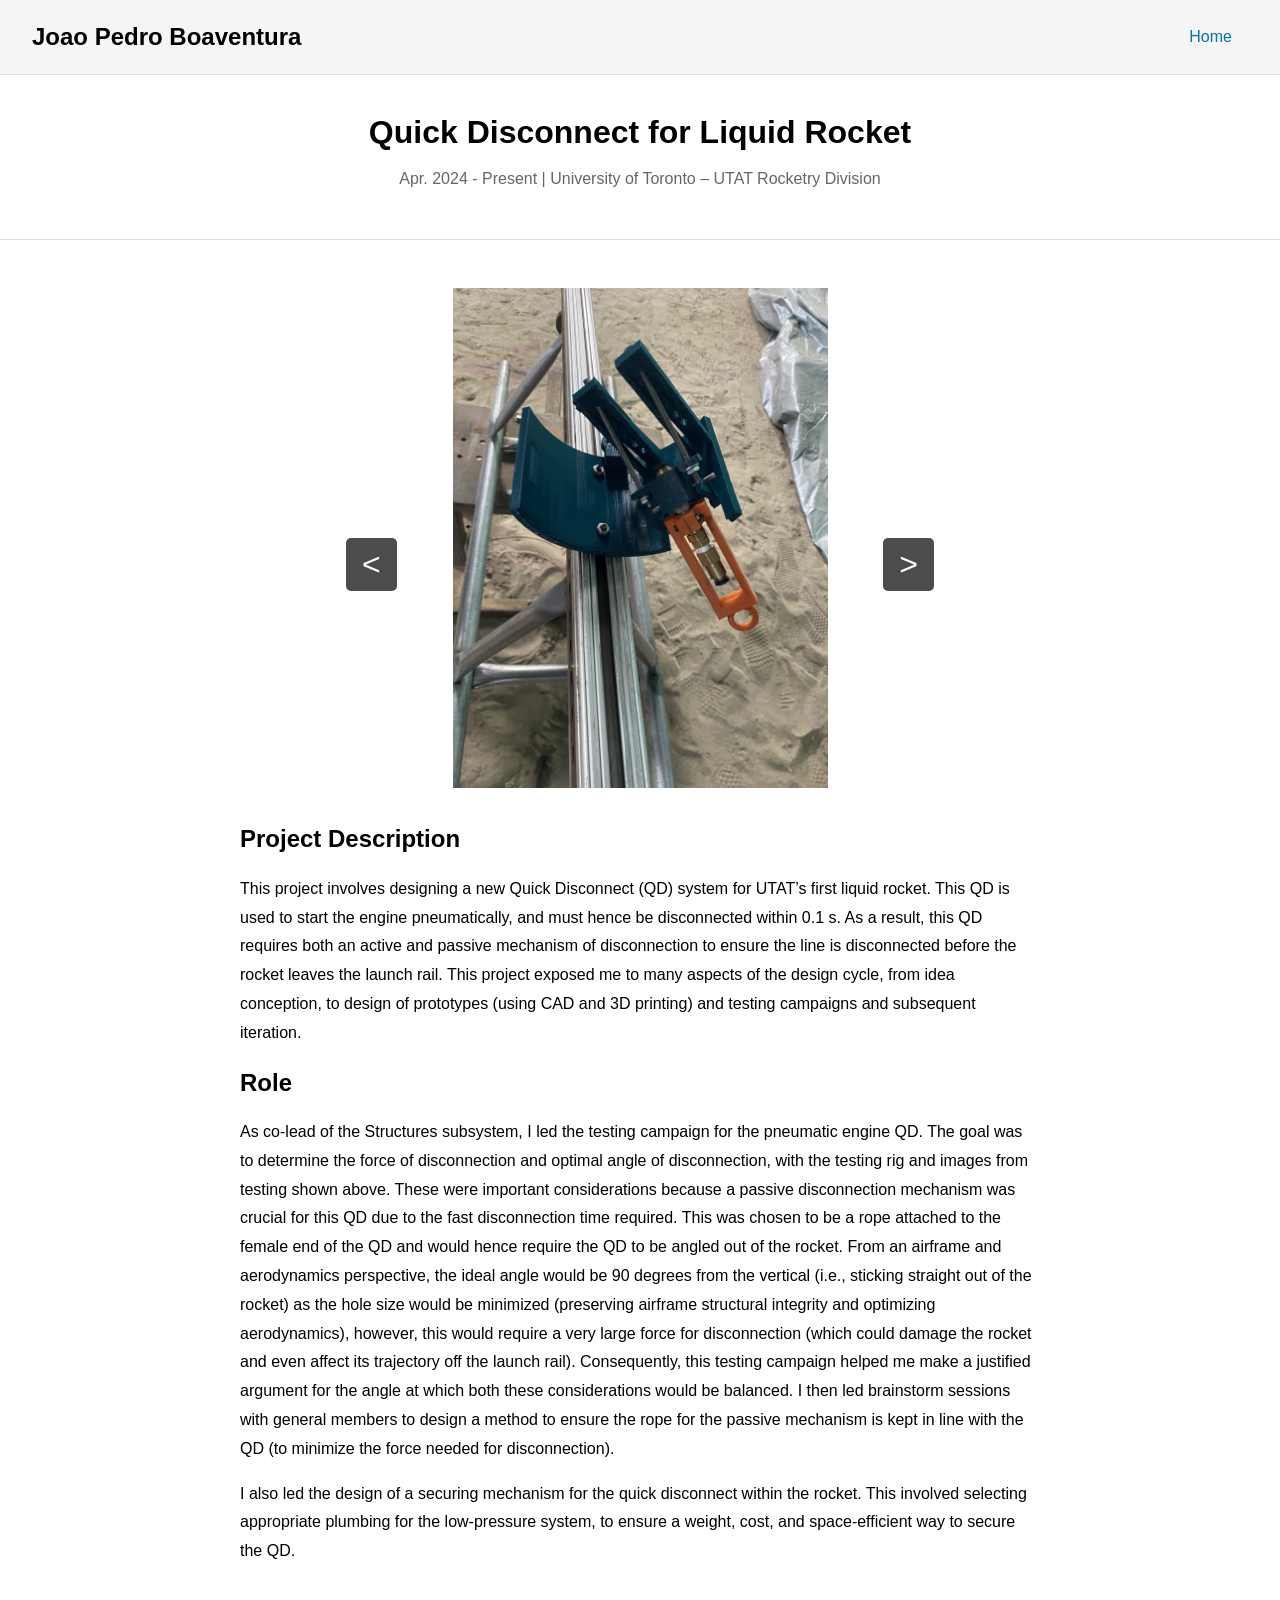
<file: quickdisconnect.html>
<!DOCTYPE html>
<html lang="en">
<head>
    <meta charset="UTF-8">
    <meta name="viewport" content="width=device-width, initial-scale=1.0">
    <title>Quick Disconnect for Liquid Rocket</title>
    <style>
        /* General Reset */
        * {
            margin: 0;
            padding: 0;
            box-sizing: border-box;
        }

        body {
            font-family: Arial, sans-serif;
            line-height: 1.6;
            background-color: white; /* Matches the page background */
        }

        /* Navigation Bar */
        .navbar {
            display: flex;
            justify-content: space-between;
            align-items: center;
            padding: 1rem 2rem;
            background-color: #f5f5f5;
            border-bottom: 1px solid #ddd;
        }

        .navbar .logo {
            font-size: 1.5rem;
            font-weight: bold;
        }

        .navbar a {
            text-decoration: none;
            color: #0073b1;
            font-size: 1rem;
            padding: 0.5rem 1rem;
            border-radius: 5px;
            transition: background-color 0.3s ease;
        }

        .navbar a:hover {
            background-color: #e6f7ff;
        }

        /* Title Section */
        .title-section {
            text-align: center;
            padding: 2rem;
        }

        .title-section h1 {
            font-size: 2rem;
            margin-bottom: 0.5rem;
        }

        .title-section p {
            font-size: 1rem;
            color: #666;
        }

        /* Divider Line */
        .divider {
            height: 1px;
            background-color: #ddd;
            margin: 1rem 0;
        }

        /* Content Section */
        .content {
            padding: 2rem;
            text-align: center;
        }

        .carousel {
            position: relative;
            max-width: 50%;
            margin: 0 auto;
            overflow: hidden;
            background-color: white; /* Matches the page background */
            height: 500px; /* Maintain a fixed height */
            box-shadow: none; /* Remove the shadow effect */
            border-radius: 0; /* Remove rounded corners */
        }

        .carousel img {
            width: 100%;
            height: 100%;
            object-fit: contain; /* Ensure images fit without cropping */
            display: none;
        }

        .carousel img.active {
            display: block;
        }

        .carousel-controls {
            position: absolute;
            top: 50%;
            width: 100%;
            display: flex;
            justify-content: space-between;
            transform: translateY(-50%);
            z-index: 10;
        }

        .arrow {
            background-color: rgba(0, 0, 0, 0.7);
            color: white;
            font-size: 2rem;
            border: none;
            padding: 0.5rem 1rem;
            cursor: pointer;
            border-radius: 5px;
            z-index: 20;
        }

        .left-arrow {
            position: absolute;
            left: 10px;
        }

        .right-arrow {
            position: absolute;
            right: 10px;
        }

        .indicators {
            display: flex;
            justify-content: center;
            align-items: center;
            padding: 0;
            margin: 10px 0 0 0;
        }

        .indicator {
            width: 10px;
            height: 10px;
            margin: 0 5px;
            background-color: #ccc;
            border-radius: 50%;
            cursor: pointer;
        }

        .indicator.active {
            background-color: #0073b1;
        }

        .content-text {
            text-align: left;
            max-width: 800px;
            margin: 2rem auto;
        }

        .content-text h2 {
            margin-bottom: 1rem;
        }

        .content-text p {
            margin-bottom: 1rem;
            line-height: 1.8;
        }
    </style>
</head>
<body>
    <!-- Navigation Bar -->
    <div class="navbar">
        <div class="logo">Joao Pedro Boaventura</div>
        <a href="index.html">Home</a>
    </div>

    <!-- Title Section -->
    <div class="title-section">
        <h1>Quick Disconnect for Liquid Rocket</h1>
        <p>Apr. 2024 - Present | University of Toronto – UTAT Rocketry Division</p>
    </div>

    <!-- Divider -->
    <div class="divider"></div>

    <!-- Content Section -->
    <div class="content">
        <!-- Carousel Section -->
        <div class="carousel">
            <img src="assets/QD/Testing1.jpg" class="active" alt="test1">
            <img src="assets/QD/Lower QD Sleeve v1.png" alt="Lower QD Sleeve">
            <img src="assets/QD/QD_outside.png"  alt="QD outside">
            <img src="assets/QD/CubeReplacement_drawing.png"  alt="Cube replacement">
            <img src="assets/QD/QDPlacement.png"  alt="QD Placement">
            <img src="assets/QD/crosssection_QD.png" alt="Wall Mount">
            <img src="assets/QD/Testing2.jpg" alt="test2">
            <img src="assets/QD/Wall.jpg" alt="Wall Mount">
            <img src="assets/QD/TestSetup.jpg" alt="Test Setup">
            <img src="assets/QD/QDCAD_holding.jpg"  alt="QD CAD Holding">
            
           
            <div class="carousel-controls">
                <button class="arrow left-arrow">&lt;</button>
                <button class="arrow right-arrow">&gt;</button>
            </div>

            <div class="indicators">
                <div class="indicator active" data-index="0"></div>
                <div class="indicator" data-index="1"></div>
                <div class="indicator" data-index="2"></div>
                <div class="indicator" data-index="3"></div>
                <div class="indicator" data-index="4"></div>
                <div class="indicator" data-index="5"></div>
                <div class="indicator" data-index="6"></div>
                <div class="indicator" data-index="7"></div>
                <div class="indicator" data-index="8"></div>
            </div>
        </div>

        <div class="content-text">
            <h2>Project Description</h2>
            <p>
                This project involves designing a new Quick Disconnect (QD) system for UTAT’s first liquid rocket. This QD is used to start the engine pneumatically, and must hence be disconnected within 0.1 s.  As a result, this QD requires both an active and passive mechanism of disconnection to ensure the line is disconnected before the rocket leaves the launch rail. This project exposed me to many aspects of the design cycle, from idea conception, to design of prototypes (using CAD and 3D printing) and testing campaigns and subsequent iteration. 
            </p>

            <h2>Role</h2>
            <p>
                As co-lead of the Structures subsystem, I led the testing campaign for the pneumatic engine QD. The goal was to determine the force of disconnection and optimal angle of disconnection, with the testing rig and images from testing shown above. These were important considerations because a passive disconnection mechanism was crucial for this QD due to the fast disconnection time required. This was chosen to be a rope attached to the female end of the QD and would hence require the QD to be angled out of the rocket.
            
                From an airframe and aerodynamics perspective, the ideal angle would be 90 degrees from the vertical (i.e., sticking straight out of the rocket) as the hole size would be minimized (preserving airframe structural integrity and optimizing aerodynamics), however, this would require a very large force for disconnection (which could damage the rocket and even affect its trajectory off the launch rail). Consequently, this testing campaign helped me make a justified argument for the angle at which both these considerations would be balanced.
            
                I then led brainstorm sessions with general members to design a method to ensure the rope for the passive mechanism is kept in line with the QD (to minimize the force needed for disconnection).
            </p>
            <p>
                I also led the design of a securing mechanism for the quick disconnect within the rocket. This involved selecting appropriate plumbing for the low-pressure system, to ensure a weight, cost, and space-efficient way to secure the QD.
            </p>
        </div>
    </div>

    <script>
        const images = document.querySelectorAll('.carousel img');
        const indicators = document.querySelectorAll('.indicator');
        const leftArrow = document.querySelector('.left-arrow');
        const rightArrow = document.querySelector('.right-arrow');
        let currentIndex = 0;

        function showImage(index) {
            images.forEach((img, i) => {
                img.classList.toggle('active', i === index);
                indicators[i].classList.toggle('active', i === index);
            });
        }

        function nextImage() {
            currentIndex = (currentIndex + 1) % images.length;
            showImage(currentIndex);
        }

        function prevImage() {
            currentIndex = (currentIndex - 1 + images.length) % images.length;
            showImage(currentIndex);
        }

        indicators.forEach((indicator, i) => {
            indicator.addEventListener('click', () => {
                currentIndex = i;
                showImage(currentIndex);
            });
        });

        leftArrow.addEventListener('click', prevImage);
        rightArrow.addEventListener('click', nextImage);

        setInterval(nextImage, 10000); // Automatically change image every 10 seconds
    </script>
</body>
</html>
</file>
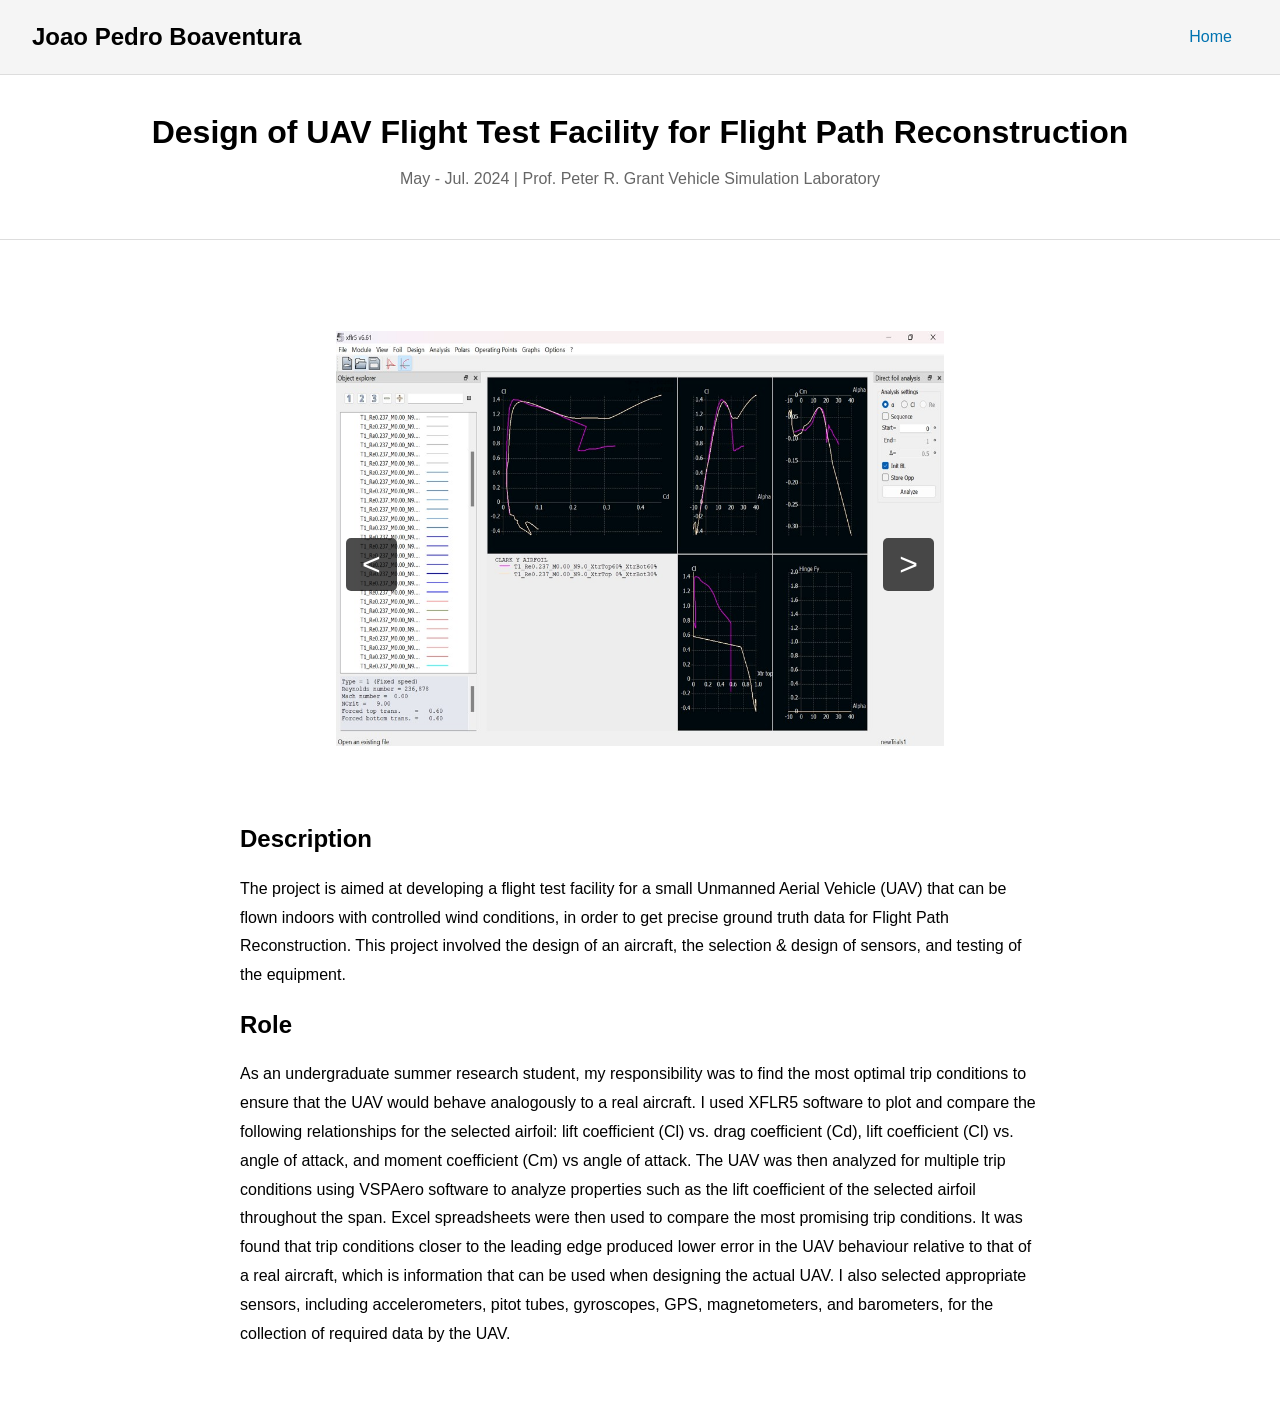
<file: TestFacility.html>
<!DOCTYPE html>
<html lang="en">
<head>
    <meta charset="UTF-8">
    <meta name="viewport" content="width=device-width, initial-scale=1.0">
    <title>Design of UAV Flight Test Facility</title>
    <style>
        /* General Reset */
        * {
            margin: 0;
            padding: 0;
            box-sizing: border-box;
        }

        body {
            font-family: Arial, sans-serif;
            line-height: 1.6;
            background-color: white;
        }

        /* Navigation Bar */
        .navbar {
            display: flex;
            justify-content: space-between;
            align-items: center;
            padding: 1rem 2rem;
            background-color: #f5f5f5;
            border-bottom: 1px solid #ddd;
        }

        .navbar .logo {
            font-size: 1.5rem;
            font-weight: bold;
        }

        .navbar a {
            text-decoration: none;
            color: #0073b1;
            font-size: 1rem;
            padding: 0.5rem 1rem;
            border-radius: 5px;
            transition: background-color 0.3s ease;
        }

        .navbar a:hover {
            background-color: #e6f7ff;
        }

        /* Title Section */
        .title-section {
            text-align: center;
            padding: 2rem;
        }

        .title-section h1 {
            font-size: 2rem;
            margin-bottom: 0.5rem;
        }

        .title-section p {
            font-size: 1rem;
            color: #666;
        }

        /* Divider Line */
        .divider {
            height: 1px;
            background-color: #ddd;
            margin: 1rem 0;
        }

        /* Content Section */
        .content {
            padding: 2rem;
            text-align: center;
        }

        .carousel {
            position: relative;
            max-width: 50%;
            margin: 0 auto;
            overflow: hidden;
            background-color: white;
            height: 500px;
        }

        .carousel img {
            width: 100%;
            height: 100%;
            object-fit: contain;
            display: none;
        }

        .carousel img.active {
            display: block;
        }

        .carousel-controls {
            position: absolute;
            top: 50%;
            width: 100%;
            display: flex;
            justify-content: space-between;
            transform: translateY(-50%);
        }

        .arrow {
            background-color: rgba(0, 0, 0, 0.7);
            color: white;
            font-size: 2rem;
            border: none;
            padding: 0.5rem 1rem;
            cursor: pointer;
            border-radius: 5px;
        }

        .left-arrow {
            position: absolute;
            left: 10px;
        }

        .right-arrow {
            position: absolute;
            right: 10px;
        }

        .indicators {
            display: flex;
            justify-content: center;
            align-items: center;
            padding: 0;
            margin: 10px 0 0 0;
        }

        .indicator {
            width: 10px;
            height: 10px;
            margin: 0 5px;
            background-color: #ccc;
            border-radius: 50%;
            cursor: pointer;
        }

        .indicator.active {
            background-color: #0073b1;
        }

        .content-text {
            text-align: left;
            max-width: 800px;
            margin: 2rem auto;
        }

        .content-text h2 {
            margin-bottom: 1rem;
        }

        .content-text p {
            margin-bottom: 1rem;
            line-height: 1.8;
        }
    </style>
</head>
<body>
    <!-- Navigation Bar -->
    <div class="navbar">
        <div class="logo">Joao Pedro Boaventura</div>
        <a href="index.html">Home</a>
    </div>

    <!-- Title Section -->
    <div class="title-section">
        <h1>Design of UAV Flight Test Facility for Flight Path Reconstruction</h1>
        <p>May - Jul. 2024 | Prof. Peter R. Grant Vehicle Simulation Laboratory</p>
    </div>

    <!-- Divider -->
    <div class="divider"></div>

    <!-- Content Section -->
    <div class="content">
        <!-- Carousel Section -->
        <div class="carousel">
            <img src="assets/FPR/xflr.jpg" class="active" alt="XFLR Analysis">
            <img src="assets/FPR/vsp.jpg" alt="VSP Aero Analysis">

            <div class="carousel-controls">
                <button class="arrow left-arrow">&lt;</button>
                <button class="arrow right-arrow">&gt;</button>
            </div>

            <div class="indicators">
                <div class="indicator active" data-index="0"></div>
                <div class="indicator" data-index="1"></div>
            </div>
        </div>

        <div class="content-text">
            <h2>Description</h2>
            <p>
                The project is aimed at developing a flight test facility for a small Unmanned Aerial Vehicle (UAV) that can be flown indoors with controlled wind conditions, in order to get precise ground truth data for Flight Path Reconstruction. This project involved the design of an aircraft, the selection & design of sensors, and testing of the equipment.
            </p>

            <h2>Role</h2>
            <p>
                As an undergraduate summer research student, my responsibility was to find the most optimal trip conditions to ensure that the UAV would behave analogously to a real aircraft. I used XFLR5 software to plot and compare the following relationships for the selected airfoil: lift coefficient (Cl) vs. drag coefficient (Cd), lift coefficient (Cl) vs. angle of attack, and moment coefficient (Cm) vs angle of attack. The UAV was then analyzed for multiple trip conditions using VSPAero software to analyze properties such as the lift coefficient of the selected airfoil throughout the span. Excel spreadsheets were then used to compare the most promising trip conditions. It was found that trip conditions closer to the leading edge produced lower error in the UAV behaviour relative to that of a real aircraft, which is information that can be used when designing the actual UAV. I also selected appropriate sensors, including accelerometers, pitot tubes, gyroscopes, GPS, magnetometers, and barometers, for the collection of required data by the UAV.
            </p>
        </div>
    </div>

    <script>
        const images = document.querySelectorAll('.carousel img');
        const indicators = document.querySelectorAll('.indicator');
        const leftArrow = document.querySelector('.left-arrow');
        const rightArrow = document.querySelector('.right-arrow');
        let currentIndex = 0;

        function showImage(index) {
            images.forEach((img, i) => {
                img.classList.toggle('active', i === index);
                indicators[i].classList.toggle('active', i === index);
            });
        }

        function nextImage() {
            currentIndex = (currentIndex + 1) % images.length;
            showImage(currentIndex);
        }

        function prevImage() {
            currentIndex = (currentIndex - 1 + images.length) % images.length;
            showImage(currentIndex);
        }

        indicators.forEach((indicator, i) => {
            indicator.addEventListener('click', () => {
                currentIndex = i;
                showImage(currentIndex);
            });
        });

        leftArrow.addEventListener('click', prevImage);
        rightArrow.addEventListener('click', nextImage);

        setInterval(nextImage, 10000); // Automatically change image every 10 seconds
    </script>
</body>
</html>
</file>
<file: style.css>
/* General Reset */
* {
    margin: 0;
    padding: 0;
    box-sizing: border-box;
}

body {
    font-family: Arial, sans-serif;
    line-height: 1.6;
    overflow-x: hidden;
    background: linear-gradient(180deg, navy 0%, #3a73ab 50%, white 100%);
    background-attachment: fixed;
    background-size: 100% 200%;
    transition: color 0.5s ease;
    color: white; /* Start with white text for readability */
}

/* Adding Oswald Font for Headings */
@import url('https://fonts.googleapis.com/css2?family=Oswald:wght@400;500;700&display=swap');
@import url('https://fonts.googleapis.com/css2?family=Oswald:wght@400;700&display=swap');
/* Parallax Section */
.parallax {
    position: relative;
    height: 70vh; /* Adjusted height */
    background: white; /* Changed background to white */
    display: flex;
    align-items: center;
    justify-content: space-between;
    padding: 0 10%;
    color: navy; /* Changed text color to navy blue */
}

/* Remove the dark overlay */
.parallax::before {
    display: none; /* Removed the dark overlay for better readability on white */
}

.parallax-content {
    display: flex;
    align-items: center;
    justify-content: space-between;
    position: relative;
    z-index: 2;
    width: 100%;
}

.parallax-text {
    max-width: 50%;
    position: relative;
}

.parallax-text h1 {
    font-size: 3.5rem; /* Slightly increased font size */
    margin-bottom: 1rem;
    color: navy; /* Changed color to navy blue */
    font-weight: bold; /* Emphasized the text */
}

.parallax-text p {
    font-size: 1.5rem; /* Increased font size for better readability */
    margin-bottom: 0.5rem;
    color: navy; /* Changed color to navy blue */
}

.social-container {
    display: flex;
    align-items: center;
    gap: 10px; /* Space between text and icon */
}

.social-container img {
    width: 30px;
    height: 30px;
    border-radius: 5px;
}

.parallax-photo img {
    height: 80%;
    width: auto;
    border-radius: 10px;
    box-shadow: 0 4px 8px rgba(0, 0, 0, 0.2);
    z-index: 2;
}

/* Main Content Section */
.content {
    padding: 4rem 2rem;
}

.content h2 {
    margin-bottom: 1rem;
    color: black; /* Ensure readability on white */
}
.content p {
    margin-bottom: 1rem;
    color: #555;
}

.content section {
    margin-bottom: 4rem;
}

/* About Me Section */
#about {
    padding: 4rem 2rem;
    background: transparent; /* Allow the gradient from the body */
    color: white;
}

.about-me {
    max-width: 80%;
    margin: 0 auto;
    padding: 2rem;
    background: white; /* White box for the "About Me" section */
    border-radius: 10px;
    box-shadow: 0 4px 8px rgba(0, 0, 0, 0.2);
    color: black; /* Ensure readability inside the white box */
}

.about-me h2 {
    font-size: 2.5rem; /* Larger font size for the title */
    font-weight: bold; /* Keep the title bold for emphasis */
}

.about-me p {
    font-size: 1.2rem; /* Larger font size for the paragraph */
    line-height: 1.8; /* Adds better spacing between lines for readability */
}

/* Portfolio Section */
#portfolio {
    padding: 4rem 2rem;
    background: transparent; /* Allow the gradient from the body */
    color: black; /* Ensure text contrast */
    text-align: center;
}

/* Portfolio Grid */
.portfolio-grid {
    display: grid;
    grid-template-columns: repeat(auto-fit, minmax(300px, 1fr));
    gap: 20px;
    margin-top: 2rem;
}

/* Portfolio Item */
.portfolio-item {
    position: relative;
    overflow: hidden;
    border-radius: 10px;
    width: auto; /* Ensures width adapts to the content */
    height: 250px; /* Adjust this to control the height */
    display: flex;
    justify-content: center;
    align-items: center;
}

.portfolio-item img {
    width: 100%;
    height: 100%; /* Ensure the image fills the container */
    object-fit: cover; /* Ensures the image maintains its aspect ratio and covers the area */
    display: block;
    transition: transform 0.3s ease;
}

.portfolio-item:hover img {
    transform: scale(1.1); /* Slight zoom effect on hover */
}

/* Portfolio Overlay */
.portfolio-overlay {
    position: absolute;
    top: 0;
    left: 0;
    right: 0;
    bottom: 0;
    background: rgba(0, 0, 0, 0.6);
    color: white;
    display: flex;
    flex-direction: column;
    justify-content: center;
    align-items: center;
    opacity: 0;
    transition: opacity 0.3s ease;
    text-align: center;
    padding: 20px;
    width: 100%;
    height: 100%; /* Matches the size of the image */
}

.portfolio-item:hover .portfolio-overlay {
    opacity: 1;
}

/* Project Title */
.portfolio-overlay h3 {
    margin-bottom: 1rem;
    font-size: 1.5rem;
}

/* Learn More Button */
.portfolio-overlay .learn-more {
    display: inline-block;
    padding: 10px 20px;
    background: white;
    color: black;
    border-radius: 5px;
    text-decoration: none;
    transition: background 0.3s ease, color 0.3s ease;
}

.portfolio-overlay .learn-more:hover {
    background: black;
    color: white;
}

/* Navigation Bar */
.navbar {
    display: flex;
    justify-content: space-between;
    align-items: center;
    padding: 1rem 2rem;
    background-color: #f5f5f5;
    border-bottom: 1px solid #ddd;
}

.navbar .logo {
    font-size: 1.5rem;
    font-weight: bold;
}

.navbar a {
    text-decoration: none;
    color: #0073b1;
    font-size: 1rem;
    padding: 0.5rem 1rem;
    border-radius: 5px;
    transition: background-color 0.3s ease;
}

.navbar a:hover {
    background-color: #e6f7ff;
}

/* Title Section */
.title-section {
    text-align: center;
    padding: 2rem;
}

.title-section h1 {
    font-size: 2rem;
    margin-bottom: 0.5rem;
}

.title-section p {
    font-size: 1rem;
    color: #666;
}

/* New Headings Style for Oswald Font */
h1, h2, h3, h4, h5, h6 {
    font-family: 'Oswald', sans-serif;
    font-weight: 700;
    letter-spacing: 1px;
    color: inherit;
}

h1 {
    font-size: 4rem; /* Adjust to match Liam's title size */
    margin-bottom: 1rem;
}

h2 {
    font-size: 3rem;
    margin-bottom: 0.8rem;
}

h3 {
    font-size: 2.5rem;
    margin-bottom: 0.7rem;
}

/* Divider Line */
.divider {
    height: 1px;
    background-color: #ddd;
    margin: 1rem 0;
}

/* Technical Skills Section */
#technical-skills {
    padding: 4rem 2rem;
    background: transparent; /* Allow the gradient from the body */
    text-align: center;
}

.carousel-container {
    position: relative;
    display: flex;
    align-items: center;
    justify-content: center;
}

.carousel {
    display: flex;
    justify-content: center; /* Centers images horizontally */
    align-items: center; /* Aligns images vertically */
    gap: 20px; /* Adds consistent spacing between images */
}

.carousel img {
    width: 150px; /* Set the desired width */
    height: 150px; /* Set the desired height */
    object-fit: contain; /* Ensures the image scales proportionally */
    border: none; /* Removes any default border */
    box-shadow: none; /* Removes shadow */
    margin: 0 10px; /* Add some space between images */
    background: transparent; /* Ensures no background color is visible */
}

.carousel img:hover {
    transform: scale(1.1); /* Slight zoom on hover */
}

.carousel a {
    text-decoration: none;
}

.carousel-button {
    background: none;
    border: none;
    font-size: 2rem;
    cursor: pointer;
    position: absolute;
    color: #333;
    z-index: 1;
}

.carousel-button.prev {
    left: 10px;
}

.carousel-button.next {
    right: 10px;
}

/* Written text styling (excluding titles) */
body, p, span, li {
    font-family: 'Poppins', sans-serif;
    font-weight: 400; /* Regular weight for body text */
    line-height: 1.8; /* Improves readability */
    color: inherit; /* Use existing text color */
}

/* Optional: Specific font weight for highlighted or emphasized text */
strong, b {
    font-weight: 500; /* Slightly bolder weight for emphasis */
}

/* Thank You Section */
#thank-you {
    padding: 4rem 2rem;
    background: #f8f9fa; /* Light background color */
    border-top: 2px solid #ddd; /* Top separator line */
}

.thank-you-container {
    display: flex;
    flex-wrap: wrap;
    justify-content: space-between;
    align-items: center;
    max-width: 1200px;
    margin: 0 auto;
    gap: 2rem;
    text-align: center; /* For smaller screens */
}

.thank-you-message {
    flex: 1;
    max-width: 400px;
}

.thank-you-message h1 {
    font-size: 2.5rem;
    color: #003366; /* Navy blue */
    margin-bottom: 1rem;
}

.thank-you-message p {
    font-size: 1.2rem;
    color: #555;
    line-height: 1.8;
}

.contact-info {
    text-align: center; /* Centers the content */
}

.contact-info h2 {
    font-size: 2rem;
    margin-bottom: 10px;
    font-weight: bold;
    color: navy; /* Match the "Thank You" heading */
}

.contact-info ul {
    margin: 0;
    padding: 0;
    list-style-type: none;
    font-size: 1rem;
    line-height: 1.8;
}

.contact-info li {
    margin-bottom: 10px;
    color: #333; /* Ensure readability */
}

.contact-info a {
    text-decoration: none;
    color: #003366;
    font-weight: bold;
}

.contact-info a:hover {
    text-decoration: underline;
    color: #0056b3;
}

.thank-you-name {
    flex: 1;
    max-width: 400px;
}

.thank-you-name h1 {
    font-size: 3rem;
    font-weight: bold;
    color: #003366; /* Navy blue */
}

/* Continuous Scrolling */
@keyframes scroll-carousel {
    from {
        transform: translateX(0);
    }
    to {
        transform: translateX(-100%);
    }
}

.carousel.scroll-enabled {
    animation: scroll-carousel 20s linear infinite;
    display: flex;
    will-change: transform; /* Optimizes rendering */
}

.carousel.pause-scroll {
    animation-play-state: paused; /* Pauses scrolling */
}
</file>
